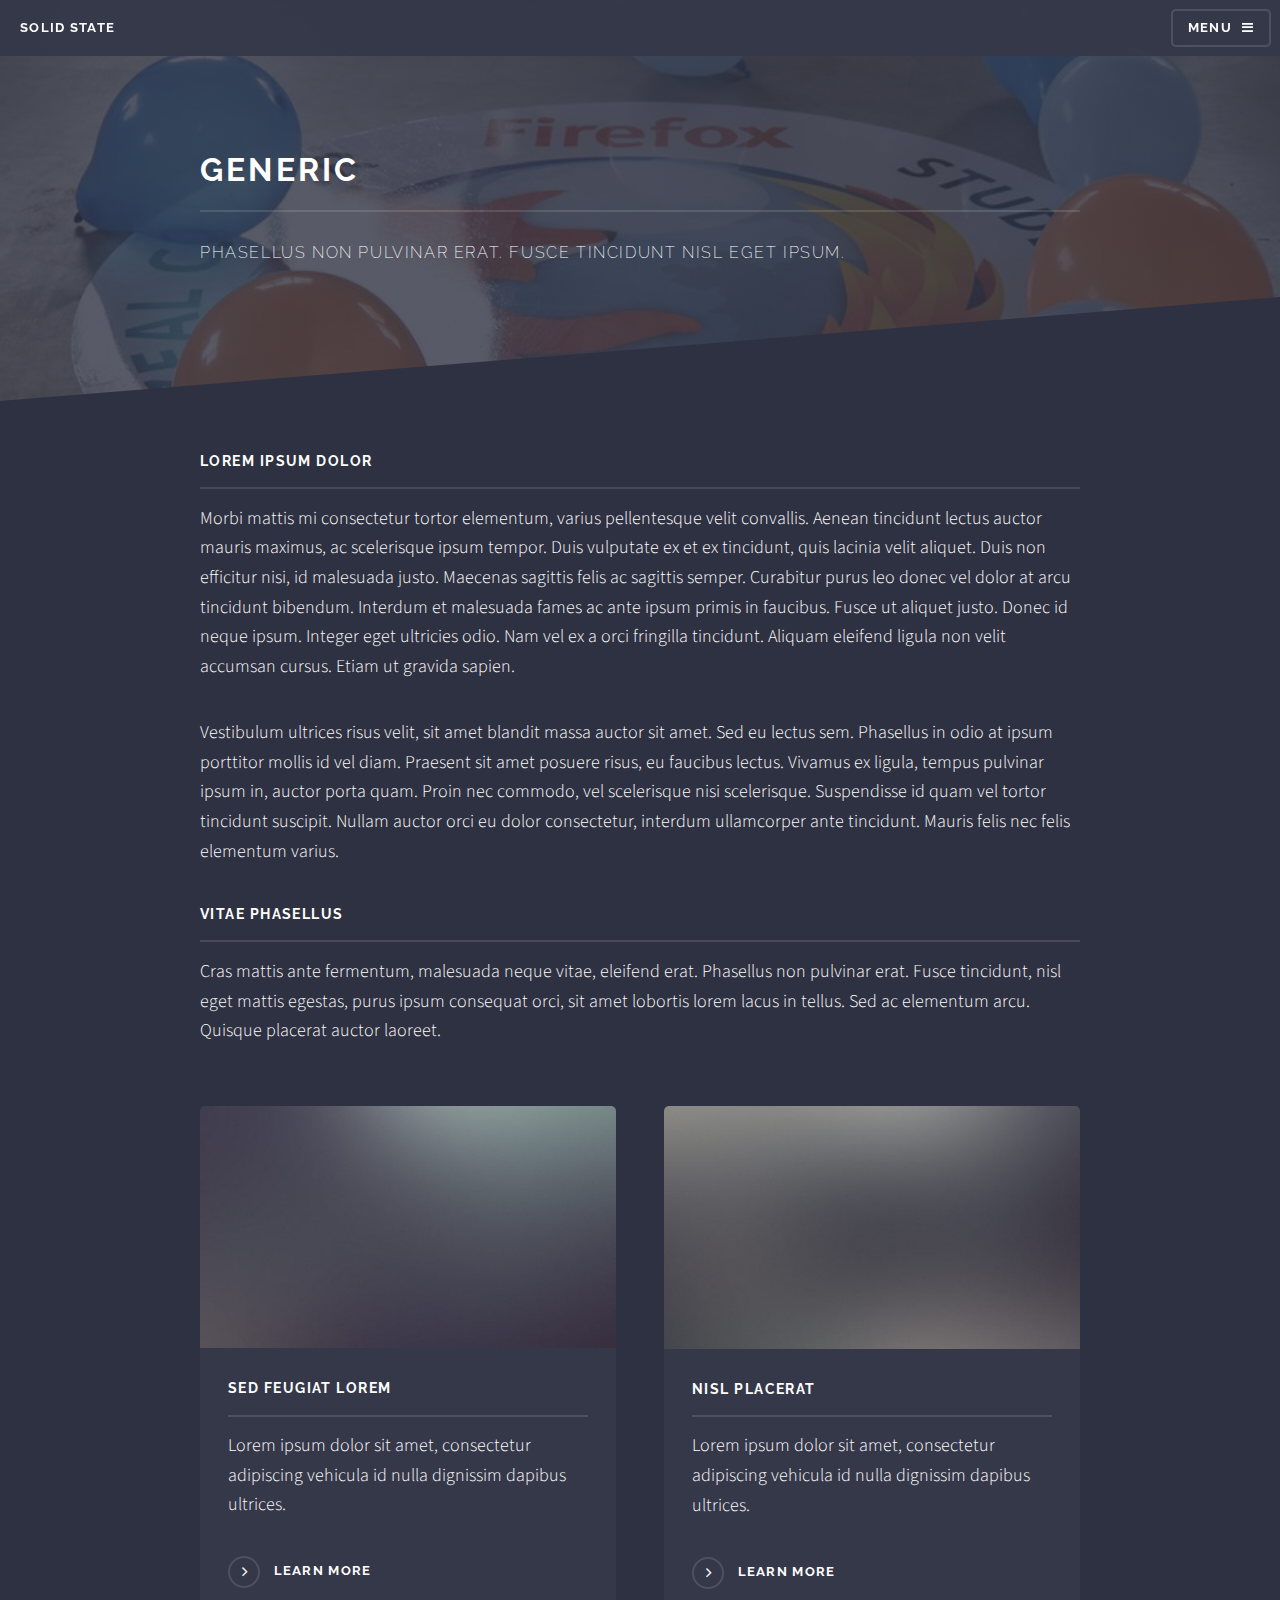
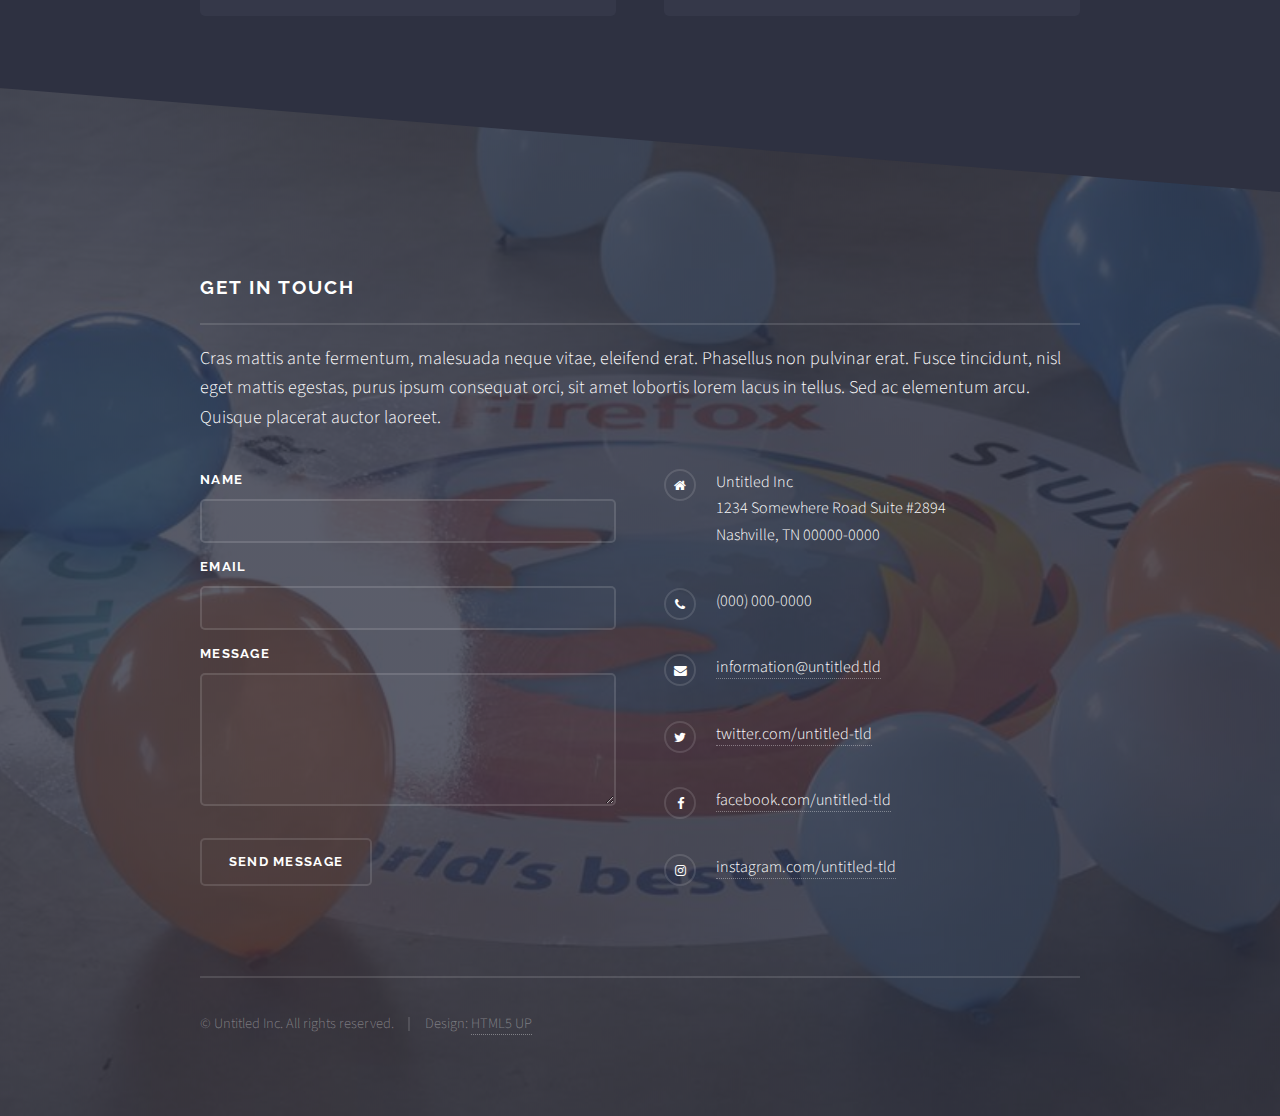
<file: generic.html>
<!DOCTYPE HTML>
<!--
	Solid State by HTML5 UP
	html5up.net | @ajlkn
	Free for personal and commercial use under the CCA 3.0 license (html5up.net/license)
-->
<html>
	<head>
		<title>Generic - Solid State by HTML5 UP</title>
		<meta charset="utf-8" />
		<meta name="viewport" content="width=device-width, initial-scale=1" />
		<!--[if lte IE 8]><script src="assets/js/ie/html5shiv.js"></script><![endif]-->
		<link rel="stylesheet" href="assets/css/main.css" />
		<!--[if lte IE 9]><link rel="stylesheet" href="assets/css/ie9.css" /><![endif]-->
		<!--[if lte IE 8]><link rel="stylesheet" href="assets/css/ie8.css" /><![endif]-->
	</head>
	<body>

		<!-- Page Wrapper -->
			<div id="page-wrapper">

				<!-- Header -->
					<header id="header">
						<h1><a href="index.html">Solid State</a></h1>
						<nav>
							<a href="#menu">Menu</a>
						</nav>
					</header>

				<!-- Menu -->
					<nav id="menu">
						<div class="inner">
							<h2>Menu</h2>
							<ul class="links">
								<li><a href="index.html">Home</a></li>
								<li><a href="generic.html">Generic</a></li>
								<li><a href="elements.html">Elements</a></li>
								<li><a href="#">Log In</a></li>
								<li><a href="#">Sign Up</a></li>
							</ul>
							<a href="#" class="close">Close</a>
						</div>
					</nav>

				<!-- Wrapper -->
					<section id="wrapper">
						<header>
							<div class="inner">
								<h2>Generic</h2>
								<p>Phasellus non pulvinar erat. Fusce tincidunt nisl eget ipsum.</p>
							</div>
						</header>

						<!-- Content -->
							<div class="wrapper">
								<div class="inner">

									<h3 class="major">Lorem ipsum dolor</h3>
									<p>Morbi mattis mi consectetur tortor elementum, varius pellentesque velit convallis. Aenean tincidunt lectus auctor mauris maximus, ac scelerisque ipsum tempor. Duis vulputate ex et ex tincidunt, quis lacinia velit aliquet. Duis non efficitur nisi, id malesuada justo. Maecenas sagittis felis ac sagittis semper. Curabitur purus leo donec vel dolor at arcu tincidunt bibendum. Interdum et malesuada fames ac ante ipsum primis in faucibus. Fusce ut aliquet justo. Donec id neque ipsum. Integer eget ultricies odio. Nam vel ex a orci fringilla tincidunt. Aliquam eleifend ligula non velit accumsan cursus. Etiam ut gravida sapien.</p>

									<p>Vestibulum ultrices risus velit, sit amet blandit massa auctor sit amet. Sed eu lectus sem. Phasellus in odio at ipsum porttitor mollis id vel diam. Praesent sit amet posuere risus, eu faucibus lectus. Vivamus ex ligula, tempus pulvinar ipsum in, auctor porta quam. Proin nec commodo, vel scelerisque nisi scelerisque. Suspendisse id quam vel tortor tincidunt suscipit. Nullam auctor orci eu dolor consectetur, interdum ullamcorper ante tincidunt. Mauris felis nec felis elementum varius.</p>

									<h3 class="major">Vitae phasellus</h3>
									<p>Cras mattis ante fermentum, malesuada neque vitae, eleifend erat. Phasellus non pulvinar erat. Fusce tincidunt, nisl eget mattis egestas, purus ipsum consequat orci, sit amet lobortis lorem lacus in tellus. Sed ac elementum arcu. Quisque placerat auctor laoreet.</p>

									<section class="features">
										<article>
											<a href="#" class="image"><img src="images/pic04.jpg" alt="" /></a>
											<h3 class="major">Sed feugiat lorem</h3>
											<p>Lorem ipsum dolor sit amet, consectetur adipiscing vehicula id nulla dignissim dapibus ultrices.</p>
											<a href="#" class="special">Learn more</a>
										</article>
										<article>
											<a href="#" class="image"><img src="images/pic05.jpg" alt="" /></a>
											<h3 class="major">Nisl placerat</h3>
											<p>Lorem ipsum dolor sit amet, consectetur adipiscing vehicula id nulla dignissim dapibus ultrices.</p>
											<a href="#" class="special">Learn more</a>
										</article>
									</section>

								</div>
							</div>

					</section>

				<!-- Footer -->
					<section id="footer">
						<div class="inner">
							<h2 class="major">Get in touch</h2>
							<p>Cras mattis ante fermentum, malesuada neque vitae, eleifend erat. Phasellus non pulvinar erat. Fusce tincidunt, nisl eget mattis egestas, purus ipsum consequat orci, sit amet lobortis lorem lacus in tellus. Sed ac elementum arcu. Quisque placerat auctor laoreet.</p>
							<form method="post" action="#">
								<div class="field">
									<label for="name">Name</label>
									<input type="text" name="name" id="name" />
								</div>
								<div class="field">
									<label for="email">Email</label>
									<input type="email" name="email" id="email" />
								</div>
								<div class="field">
									<label for="message">Message</label>
									<textarea name="message" id="message" rows="4"></textarea>
								</div>
								<ul class="actions">
									<li><input type="submit" value="Send Message" /></li>
								</ul>
							</form>
							<ul class="contact">
								<li class="fa-home">
									Untitled Inc<br />
									1234 Somewhere Road Suite #2894<br />
									Nashville, TN 00000-0000
								</li>
								<li class="fa-phone">(000) 000-0000</li>
								<li class="fa-envelope"><a href="#">information@untitled.tld</a></li>
								<li class="fa-twitter"><a href="#">twitter.com/untitled-tld</a></li>
								<li class="fa-facebook"><a href="#">facebook.com/untitled-tld</a></li>
								<li class="fa-instagram"><a href="#">instagram.com/untitled-tld</a></li>
							</ul>
							<ul class="copyright">
								<li>&copy; Untitled Inc. All rights reserved.</li><li>Design: <a href="http://html5up.net">HTML5 UP</a></li>
							</ul>
						</div>
					</section>

			</div>

		<!-- Scripts -->
			<script src="assets/js/skel.min.js"></script>
			<script src="assets/js/jquery.min.js"></script>
			<script src="assets/js/jquery.scrollex.min.js"></script>
			<script src="assets/js/util.js"></script>
			<!--[if lte IE 8]><script src="assets/js/ie/respond.min.js"></script><![endif]-->
			<script src="assets/js/main.js"></script>

	</body>
</html>
</file>
<file: assets/css/ie9.css>
/*
	Solid State by HTML5 UP
	html5up.net | @ajlkn
	Free for personal and commercial use under the CCA 3.0 license (html5up.net/license)
*/

/* Basic */

	body {
		background-color: #2e3141;
		background-image: url("../../images/bg.jpg");
		background-size: cover;
		background-attachment: fixed;
		background-position: center;
	}

		body:before {
			background: rgba(46, 49, 65, 0.8);
			content: '';
			display: block;
			height: 100%;
			left: 0;
			position: fixed;
			top: 0;
			width: 100%;
		}

		body > * {
			position: relative;
			z-index: 1;
		}

/* Features */

	.features article {
		display: inline-block;
		width: 45%;
	}

/* Menu */

	#menu .inner {
		margin: 4em auto;
	}

/* Wrapper */

	#wrapper > header {
		background: none !important;
	}

	.wrapper.spotlight .inner {
		text-align: left !important;
	}

	.wrapper.spotlight .image {
		display: inline-block;
		margin: 0 3em 2em 0 !important;
		vertical-align: middle;
		width: 24%;
	}

	.wrapper.spotlight .content {
		display: inline-block;
		vertical-align: middle;
		width: 70%;
	}

/* Banner */

	#banner {
		background: none !important;
	}

/* Footer */

	#footer {
		background: none !important;
	}

		#footer .inner form {
			display: inline-block;
			width: 45%;
		}

		#footer .inner .contact {
			display: inline-block;
			width: 45%;
		}
</file>
<file: assets/css/ie8.css>
/*
	Solid State by HTML5 UP
	html5up.net | @ajlkn
	Free for personal and commercial use under the CCA 3.0 license (html5up.net/license)
*/

/* Basic */

	body {
		-ms-behavior: url("assets/js/backgroundsize.min.htc");
	}

/* Type */

	h1.major, h2.major, h3.major, h4.major, h5.major, h6.major {
		border-bottom: solid 2px #ffffff;
	}

	blockquote {
		border-left: solid 4px #ffffff;
	}

	code {
		border: solid 2px #ffffff;
	}

	hr {
		border-bottom: solid 2px #ffffff;
	}

/* Button */

	input[type="submit"],
	input[type="reset"],
	input[type="button"],
	button,
	.button {
		position: relative;
		-ms-behavior: url("assets/js/ie/PIE.htc");
		border: solid 2px #ffffff;
	}

		input[type="submit"].special,
		input[type="reset"].special,
		input[type="button"].special,
		button.special,
		.button.special {
			border: 0;
		}

/* Form */

	input[type="text"],
	input[type="password"],
	input[type="email"],
	input[type="tel"],
	select,
	textarea {
		position: relative;
		-ms-behavior: url("assets/js/ie/PIE.htc");
		background: transparent;
		border: solid 2px #ffffff;
	}

/* Table */

	table tbody tr {
		border: solid 1px #ffffff;
		border-left: 0;
		border-right: 0;
	}

	table.alt tbody tr td {
		border: solid 1px #ffffff;
		border-left-width: 0;
		border-top-width: 0;
	}

		table.alt tbody tr td:first-child {
			border-left-width: 1px;
		}

	table.alt tbody tr:first-child td {
		border-top-width: 1px;
	}

	table.alt thead {
		border-bottom: 0;
	}

	table.alt tfoot {
		border-top: 0;
	}

/* Features */

	.features article {
		-ms-behavior: url("assets/js/ie/PIE.htc");
		position: relative;
		width: 44%;
	}

		.features article .image {
			margin-top: 0;
			margin-left: 0;
			width: 100%;
		}

/* Menu */

	#menu {
		background: #2e3141;
	}

		#menu h2 {
			border-bottom: solid 2px #ffffff;
		}

/* Header */

	#header {
		background-color: #353849;
	}

/* Wrapper */

	.wrapper {
		margin: 0;
	}

		.wrapper:before, .wrapper:after {
			display: none;
		}

		.wrapper.spotlight .image {
			-ms-behavior: url("assets/js/ie/PIE.htc");
		}

			.wrapper.spotlight .image img {
				position: relative;
				-ms-behavior: url("assets/js/ie/PIE.htc");
			}

/* Banner */

	#banner .logo .icon {
		border: solid 2px #ffffff;
		-ms-behavior: url("assets/js/ie/PIE.htc");
	}

	#banner h2 {
		border-bottom: solid 2px #ffffff;
	}

/* Footer */

	#footer .inner .copyright {
		border-top: solid 2px #ffffff;
	}

		#footer .inner .copyright li {
			border-left: solid 2px #ffffff;
		}
</file>
<file: assets/css/main.css>
@import url(font-awesome.min.css);
@import url("https://fonts.googleapis.com/css?family=Raleway:200,700|Source+Sans+Pro:300,600,300italic,600italic");

/*
	Solid State by HTML5 UP
	html5up.net | @ajlkn
	Free for personal and commercial use under the CCA 3.0 license (html5up.net/license)
*/

/* Reset */

	html, body, div, span, applet, object, iframe, h1, h2, h3, h4, h5, h6, p, blockquote, pre, a, abbr, acronym, address, big, cite, code, del, dfn, em, img, ins, kbd, q, s, samp, small, strike, strong, sub, sup, tt, var, b, u, i, center, dl, dt, dd, ol, ul, li, fieldset, form, label, legend, table, caption, tbody, tfoot, thead, tr, th, td, article, aside, canvas, details, embed, figure, figcaption, footer, header, hgroup, menu, nav, output, ruby, section, summary, time, mark, audio, video {
		margin: 0;
		padding: 0;
		border: 0;
		font-size: 100%;
		font: inherit;
		vertical-align: baseline;
	}

	article, aside, details, figcaption, figure, footer, header, hgroup, menu, nav, section {
		display: block;
	}

	body {
		line-height: 1;
	}

	ol, ul {
		list-style: none;
	}

	blockquote, q {
		quotes: none;
	}

	blockquote:before, blockquote:after, q:before, q:after {
		content: '';
		content: none;
	}

	table {
		border-collapse: collapse;
		border-spacing: 0;
	}

	body {
		-webkit-text-size-adjust: none;
	}

/* Box Model */

	*, *:before, *:after {
		-moz-box-sizing: border-box;
		-webkit-box-sizing: border-box;
		box-sizing: border-box;
	}

/* Grid */

	.row {
		border-bottom: solid 1px transparent;
		-moz-box-sizing: border-box;
		-webkit-box-sizing: border-box;
		box-sizing: border-box;
	}

	.row > * {
		float: left;
		-moz-box-sizing: border-box;
		-webkit-box-sizing: border-box;
		box-sizing: border-box;
	}

	.row:after, .row:before {
		content: '';
		display: block;
		clear: both;
		height: 0;
	}

	.row.uniform > * > :first-child {
		margin-top: 0;
	}

	.row.uniform > * > :last-child {
		margin-bottom: 0;
	}

	.row.\30 \25 > * {
		padding: 0 0 0 0em;
	}

	.row.\30 \25 {
		margin: 0 0 -1px 0em;
	}

	.row.uniform.\30 \25 > * {
		padding: 0em 0 0 0em;
	}

	.row.uniform.\30 \25 {
		margin: 0em 0 -1px 0em;
	}

	.row > * {
		padding: 0 0 0 1.75em;
	}

	.row {
		margin: 0 0 -1px -1.75em;
	}

	.row.uniform > * {
		padding: 1.75em 0 0 1.75em;
	}

	.row.uniform {
		margin: -1.75em 0 -1px -1.75em;
	}

	.row.\32 00\25 > * {
		padding: 0 0 0 3.5em;
	}

	.row.\32 00\25 {
		margin: 0 0 -1px -3.5em;
	}

	.row.uniform.\32 00\25 > * {
		padding: 3.5em 0 0 3.5em;
	}

	.row.uniform.\32 00\25 {
		margin: -3.5em 0 -1px -3.5em;
	}

	.row.\31 50\25 > * {
		padding: 0 0 0 2.625em;
	}

	.row.\31 50\25 {
		margin: 0 0 -1px -2.625em;
	}

	.row.uniform.\31 50\25 > * {
		padding: 2.625em 0 0 2.625em;
	}

	.row.uniform.\31 50\25 {
		margin: -2.625em 0 -1px -2.625em;
	}

	.row.\35 0\25 > * {
		padding: 0 0 0 0.875em;
	}

	.row.\35 0\25 {
		margin: 0 0 -1px -0.875em;
	}

	.row.uniform.\35 0\25 > * {
		padding: 0.875em 0 0 0.875em;
	}

	.row.uniform.\35 0\25 {
		margin: -0.875em 0 -1px -0.875em;
	}

	.row.\32 5\25 > * {
		padding: 0 0 0 0.4375em;
	}

	.row.\32 5\25 {
		margin: 0 0 -1px -0.4375em;
	}

	.row.uniform.\32 5\25 > * {
		padding: 0.4375em 0 0 0.4375em;
	}

	.row.uniform.\32 5\25 {
		margin: -0.4375em 0 -1px -0.4375em;
	}

	.\31 2u, .\31 2u\24 {
		width: 100%;
		clear: none;
		margin-left: 0;
	}

	.\31 1u, .\31 1u\24 {
		width: 91.6666666667%;
		clear: none;
		margin-left: 0;
	}

	.\31 0u, .\31 0u\24 {
		width: 83.3333333333%;
		clear: none;
		margin-left: 0;
	}

	.\39 u, .\39 u\24 {
		width: 75%;
		clear: none;
		margin-left: 0;
	}

	.\38 u, .\38 u\24 {
		width: 66.6666666667%;
		clear: none;
		margin-left: 0;
	}

	.\37 u, .\37 u\24 {
		width: 58.3333333333%;
		clear: none;
		margin-left: 0;
	}

	.\36 u, .\36 u\24 {
		width: 50%;
		clear: none;
		margin-left: 0;
	}

	.\35 u, .\35 u\24 {
		width: 41.6666666667%;
		clear: none;
		margin-left: 0;
	}

	.\34 u, .\34 u\24 {
		width: 33.3333333333%;
		clear: none;
		margin-left: 0;
	}

	.\33 u, .\33 u\24 {
		width: 25%;
		clear: none;
		margin-left: 0;
	}

	.\32 u, .\32 u\24 {
		width: 16.6666666667%;
		clear: none;
		margin-left: 0;
	}

	.\31 u, .\31 u\24 {
		width: 8.3333333333%;
		clear: none;
		margin-left: 0;
	}

	.\31 2u\24 + *,
	.\31 1u\24 + *,
	.\31 0u\24 + *,
	.\39 u\24 + *,
	.\38 u\24 + *,
	.\37 u\24 + *,
	.\36 u\24 + *,
	.\35 u\24 + *,
	.\34 u\24 + *,
	.\33 u\24 + *,
	.\32 u\24 + *,
	.\31 u\24 + * {
		clear: left;
	}

	.\-11u {
		margin-left: 91.66667%;
	}

	.\-10u {
		margin-left: 83.33333%;
	}

	.\-9u {
		margin-left: 75%;
	}

	.\-8u {
		margin-left: 66.66667%;
	}

	.\-7u {
		margin-left: 58.33333%;
	}

	.\-6u {
		margin-left: 50%;
	}

	.\-5u {
		margin-left: 41.66667%;
	}

	.\-4u {
		margin-left: 33.33333%;
	}

	.\-3u {
		margin-left: 25%;
	}

	.\-2u {
		margin-left: 16.66667%;
	}

	.\-1u {
		margin-left: 8.33333%;
	}

	@media screen and (max-width: 1680px) {

		.row > * {
			padding: 0 0 0 1.75em;
		}

		.row {
			margin: 0 0 -1px -1.75em;
		}

		.row.uniform > * {
			padding: 1.75em 0 0 1.75em;
		}

		.row.uniform {
			margin: -1.75em 0 -1px -1.75em;
		}

		.row.\32 00\25 > * {
			padding: 0 0 0 3.5em;
		}

		.row.\32 00\25 {
			margin: 0 0 -1px -3.5em;
		}

		.row.uniform.\32 00\25 > * {
			padding: 3.5em 0 0 3.5em;
		}

		.row.uniform.\32 00\25 {
			margin: -3.5em 0 -1px -3.5em;
		}

		.row.\31 50\25 > * {
			padding: 0 0 0 2.625em;
		}

		.row.\31 50\25 {
			margin: 0 0 -1px -2.625em;
		}

		.row.uniform.\31 50\25 > * {
			padding: 2.625em 0 0 2.625em;
		}

		.row.uniform.\31 50\25 {
			margin: -2.625em 0 -1px -2.625em;
		}

		.row.\35 0\25 > * {
			padding: 0 0 0 0.875em;
		}

		.row.\35 0\25 {
			margin: 0 0 -1px -0.875em;
		}

		.row.uniform.\35 0\25 > * {
			padding: 0.875em 0 0 0.875em;
		}

		.row.uniform.\35 0\25 {
			margin: -0.875em 0 -1px -0.875em;
		}

		.row.\32 5\25 > * {
			padding: 0 0 0 0.4375em;
		}

		.row.\32 5\25 {
			margin: 0 0 -1px -0.4375em;
		}

		.row.uniform.\32 5\25 > * {
			padding: 0.4375em 0 0 0.4375em;
		}

		.row.uniform.\32 5\25 {
			margin: -0.4375em 0 -1px -0.4375em;
		}

		.\31 2u\28xlarge\29, .\31 2u\24\28xlarge\29 {
			width: 100%;
			clear: none;
			margin-left: 0;
		}

		.\31 1u\28xlarge\29, .\31 1u\24\28xlarge\29 {
			width: 91.6666666667%;
			clear: none;
			margin-left: 0;
		}

		.\31 0u\28xlarge\29, .\31 0u\24\28xlarge\29 {
			width: 83.3333333333%;
			clear: none;
			margin-left: 0;
		}

		.\39 u\28xlarge\29, .\39 u\24\28xlarge\29 {
			width: 75%;
			clear: none;
			margin-left: 0;
		}

		.\38 u\28xlarge\29, .\38 u\24\28xlarge\29 {
			width: 66.6666666667%;
			clear: none;
			margin-left: 0;
		}

		.\37 u\28xlarge\29, .\37 u\24\28xlarge\29 {
			width: 58.3333333333%;
			clear: none;
			margin-left: 0;
		}

		.\36 u\28xlarge\29, .\36 u\24\28xlarge\29 {
			width: 50%;
			clear: none;
			margin-left: 0;
		}

		.\35 u\28xlarge\29, .\35 u\24\28xlarge\29 {
			width: 41.6666666667%;
			clear: none;
			margin-left: 0;
		}

		.\34 u\28xlarge\29, .\34 u\24\28xlarge\29 {
			width: 33.3333333333%;
			clear: none;
			margin-left: 0;
		}

		.\33 u\28xlarge\29, .\33 u\24\28xlarge\29 {
			width: 25%;
			clear: none;
			margin-left: 0;
		}

		.\32 u\28xlarge\29, .\32 u\24\28xlarge\29 {
			width: 16.6666666667%;
			clear: none;
			margin-left: 0;
		}

		.\31 u\28xlarge\29, .\31 u\24\28xlarge\29 {
			width: 8.3333333333%;
			clear: none;
			margin-left: 0;
		}

		.\31 2u\24\28xlarge\29 + *,
		.\31 1u\24\28xlarge\29 + *,
		.\31 0u\24\28xlarge\29 + *,
		.\39 u\24\28xlarge\29 + *,
		.\38 u\24\28xlarge\29 + *,
		.\37 u\24\28xlarge\29 + *,
		.\36 u\24\28xlarge\29 + *,
		.\35 u\24\28xlarge\29 + *,
		.\34 u\24\28xlarge\29 + *,
		.\33 u\24\28xlarge\29 + *,
		.\32 u\24\28xlarge\29 + *,
		.\31 u\24\28xlarge\29 + * {
			clear: left;
		}

		.\-11u\28xlarge\29 {
			margin-left: 91.66667%;
		}

		.\-10u\28xlarge\29 {
			margin-left: 83.33333%;
		}

		.\-9u\28xlarge\29 {
			margin-left: 75%;
		}

		.\-8u\28xlarge\29 {
			margin-left: 66.66667%;
		}

		.\-7u\28xlarge\29 {
			margin-left: 58.33333%;
		}

		.\-6u\28xlarge\29 {
			margin-left: 50%;
		}

		.\-5u\28xlarge\29 {
			margin-left: 41.66667%;
		}

		.\-4u\28xlarge\29 {
			margin-left: 33.33333%;
		}

		.\-3u\28xlarge\29 {
			margin-left: 25%;
		}

		.\-2u\28xlarge\29 {
			margin-left: 16.66667%;
		}

		.\-1u\28xlarge\29 {
			margin-left: 8.33333%;
		}

	}

	@media screen and (max-width: 1280px) {

		.row > * {
			padding: 0 0 0 1.75em;
		}

		.row {
			margin: 0 0 -1px -1.75em;
		}

		.row.uniform > * {
			padding: 1.75em 0 0 1.75em;
		}

		.row.uniform {
			margin: -1.75em 0 -1px -1.75em;
		}

		.row.\32 00\25 > * {
			padding: 0 0 0 3.5em;
		}

		.row.\32 00\25 {
			margin: 0 0 -1px -3.5em;
		}

		.row.uniform.\32 00\25 > * {
			padding: 3.5em 0 0 3.5em;
		}

		.row.uniform.\32 00\25 {
			margin: -3.5em 0 -1px -3.5em;
		}

		.row.\31 50\25 > * {
			padding: 0 0 0 2.625em;
		}

		.row.\31 50\25 {
			margin: 0 0 -1px -2.625em;
		}

		.row.uniform.\31 50\25 > * {
			padding: 2.625em 0 0 2.625em;
		}

		.row.uniform.\31 50\25 {
			margin: -2.625em 0 -1px -2.625em;
		}

		.row.\35 0\25 > * {
			padding: 0 0 0 0.875em;
		}

		.row.\35 0\25 {
			margin: 0 0 -1px -0.875em;
		}

		.row.uniform.\35 0\25 > * {
			padding: 0.875em 0 0 0.875em;
		}

		.row.uniform.\35 0\25 {
			margin: -0.875em 0 -1px -0.875em;
		}

		.row.\32 5\25 > * {
			padding: 0 0 0 0.4375em;
		}

		.row.\32 5\25 {
			margin: 0 0 -1px -0.4375em;
		}

		.row.uniform.\32 5\25 > * {
			padding: 0.4375em 0 0 0.4375em;
		}

		.row.uniform.\32 5\25 {
			margin: -0.4375em 0 -1px -0.4375em;
		}

		.\31 2u\28large\29, .\31 2u\24\28large\29 {
			width: 100%;
			clear: none;
			margin-left: 0;
		}

		.\31 1u\28large\29, .\31 1u\24\28large\29 {
			width: 91.6666666667%;
			clear: none;
			margin-left: 0;
		}

		.\31 0u\28large\29, .\31 0u\24\28large\29 {
			width: 83.3333333333%;
			clear: none;
			margin-left: 0;
		}

		.\39 u\28large\29, .\39 u\24\28large\29 {
			width: 75%;
			clear: none;
			margin-left: 0;
		}

		.\38 u\28large\29, .\38 u\24\28large\29 {
			width: 66.6666666667%;
			clear: none;
			margin-left: 0;
		}

		.\37 u\28large\29, .\37 u\24\28large\29 {
			width: 58.3333333333%;
			clear: none;
			margin-left: 0;
		}

		.\36 u\28large\29, .\36 u\24\28large\29 {
			width: 50%;
			clear: none;
			margin-left: 0;
		}

		.\35 u\28large\29, .\35 u\24\28large\29 {
			width: 41.6666666667%;
			clear: none;
			margin-left: 0;
		}

		.\34 u\28large\29, .\34 u\24\28large\29 {
			width: 33.3333333333%;
			clear: none;
			margin-left: 0;
		}

		.\33 u\28large\29, .\33 u\24\28large\29 {
			width: 25%;
			clear: none;
			margin-left: 0;
		}

		.\32 u\28large\29, .\32 u\24\28large\29 {
			width: 16.6666666667%;
			clear: none;
			margin-left: 0;
		}

		.\31 u\28large\29, .\31 u\24\28large\29 {
			width: 8.3333333333%;
			clear: none;
			margin-left: 0;
		}

		.\31 2u\24\28large\29 + *,
		.\31 1u\24\28large\29 + *,
		.\31 0u\24\28large\29 + *,
		.\39 u\24\28large\29 + *,
		.\38 u\24\28large\29 + *,
		.\37 u\24\28large\29 + *,
		.\36 u\24\28large\29 + *,
		.\35 u\24\28large\29 + *,
		.\34 u\24\28large\29 + *,
		.\33 u\24\28large\29 + *,
		.\32 u\24\28large\29 + *,
		.\31 u\24\28large\29 + * {
			clear: left;
		}

		.\-11u\28large\29 {
			margin-left: 91.66667%;
		}

		.\-10u\28large\29 {
			margin-left: 83.33333%;
		}

		.\-9u\28large\29 {
			margin-left: 75%;
		}

		.\-8u\28large\29 {
			margin-left: 66.66667%;
		}

		.\-7u\28large\29 {
			margin-left: 58.33333%;
		}

		.\-6u\28large\29 {
			margin-left: 50%;
		}

		.\-5u\28large\29 {
			margin-left: 41.66667%;
		}

		.\-4u\28large\29 {
			margin-left: 33.33333%;
		}

		.\-3u\28large\29 {
			margin-left: 25%;
		}

		.\-2u\28large\29 {
			margin-left: 16.66667%;
		}

		.\-1u\28large\29 {
			margin-left: 8.33333%;
		}

	}

	@media screen and (max-width: 980px) {

		.row > * {
			padding: 0 0 0 1.75em;
		}

		.row {
			margin: 0 0 -1px -1.75em;
		}

		.row.uniform > * {
			padding: 1.75em 0 0 1.75em;
		}

		.row.uniform {
			margin: -1.75em 0 -1px -1.75em;
		}

		.row.\32 00\25 > * {
			padding: 0 0 0 3.5em;
		}

		.row.\32 00\25 {
			margin: 0 0 -1px -3.5em;
		}

		.row.uniform.\32 00\25 > * {
			padding: 3.5em 0 0 3.5em;
		}

		.row.uniform.\32 00\25 {
			margin: -3.5em 0 -1px -3.5em;
		}

		.row.\31 50\25 > * {
			padding: 0 0 0 2.625em;
		}

		.row.\31 50\25 {
			margin: 0 0 -1px -2.625em;
		}

		.row.uniform.\31 50\25 > * {
			padding: 2.625em 0 0 2.625em;
		}

		.row.uniform.\31 50\25 {
			margin: -2.625em 0 -1px -2.625em;
		}

		.row.\35 0\25 > * {
			padding: 0 0 0 0.875em;
		}

		.row.\35 0\25 {
			margin: 0 0 -1px -0.875em;
		}

		.row.uniform.\35 0\25 > * {
			padding: 0.875em 0 0 0.875em;
		}

		.row.uniform.\35 0\25 {
			margin: -0.875em 0 -1px -0.875em;
		}

		.row.\32 5\25 > * {
			padding: 0 0 0 0.4375em;
		}

		.row.\32 5\25 {
			margin: 0 0 -1px -0.4375em;
		}

		.row.uniform.\32 5\25 > * {
			padding: 0.4375em 0 0 0.4375em;
		}

		.row.uniform.\32 5\25 {
			margin: -0.4375em 0 -1px -0.4375em;
		}

		.\31 2u\28medium\29, .\31 2u\24\28medium\29 {
			width: 100%;
			clear: none;
			margin-left: 0;
		}

		.\31 1u\28medium\29, .\31 1u\24\28medium\29 {
			width: 91.6666666667%;
			clear: none;
			margin-left: 0;
		}

		.\31 0u\28medium\29, .\31 0u\24\28medium\29 {
			width: 83.3333333333%;
			clear: none;
			margin-left: 0;
		}

		.\39 u\28medium\29, .\39 u\24\28medium\29 {
			width: 75%;
			clear: none;
			margin-left: 0;
		}

		.\38 u\28medium\29, .\38 u\24\28medium\29 {
			width: 66.6666666667%;
			clear: none;
			margin-left: 0;
		}

		.\37 u\28medium\29, .\37 u\24\28medium\29 {
			width: 58.3333333333%;
			clear: none;
			margin-left: 0;
		}

		.\36 u\28medium\29, .\36 u\24\28medium\29 {
			width: 50%;
			clear: none;
			margin-left: 0;
		}

		.\35 u\28medium\29, .\35 u\24\28medium\29 {
			width: 41.6666666667%;
			clear: none;
			margin-left: 0;
		}

		.\34 u\28medium\29, .\34 u\24\28medium\29 {
			width: 33.3333333333%;
			clear: none;
			margin-left: 0;
		}

		.\33 u\28medium\29, .\33 u\24\28medium\29 {
			width: 25%;
			clear: none;
			margin-left: 0;
		}

		.\32 u\28medium\29, .\32 u\24\28medium\29 {
			width: 16.6666666667%;
			clear: none;
			margin-left: 0;
		}

		.\31 u\28medium\29, .\31 u\24\28medium\29 {
			width: 8.3333333333%;
			clear: none;
			margin-left: 0;
		}

		.\31 2u\24\28medium\29 + *,
		.\31 1u\24\28medium\29 + *,
		.\31 0u\24\28medium\29 + *,
		.\39 u\24\28medium\29 + *,
		.\38 u\24\28medium\29 + *,
		.\37 u\24\28medium\29 + *,
		.\36 u\24\28medium\29 + *,
		.\35 u\24\28medium\29 + *,
		.\34 u\24\28medium\29 + *,
		.\33 u\24\28medium\29 + *,
		.\32 u\24\28medium\29 + *,
		.\31 u\24\28medium\29 + * {
			clear: left;
		}

		.\-11u\28medium\29 {
			margin-left: 91.66667%;
		}

		.\-10u\28medium\29 {
			margin-left: 83.33333%;
		}

		.\-9u\28medium\29 {
			margin-left: 75%;
		}

		.\-8u\28medium\29 {
			margin-left: 66.66667%;
		}

		.\-7u\28medium\29 {
			margin-left: 58.33333%;
		}

		.\-6u\28medium\29 {
			margin-left: 50%;
		}

		.\-5u\28medium\29 {
			margin-left: 41.66667%;
		}

		.\-4u\28medium\29 {
			margin-left: 33.33333%;
		}

		.\-3u\28medium\29 {
			margin-left: 25%;
		}

		.\-2u\28medium\29 {
			margin-left: 16.66667%;
		}

		.\-1u\28medium\29 {
			margin-left: 8.33333%;
		}

	}

	@media screen and (max-width: 736px) {

		.row > * {
			padding: 0 0 0 1.25em;
		}

		.row {
			margin: 0 0 -1px -1.25em;
		}

		.row.uniform > * {
			padding: 1.25em 0 0 1.25em;
		}

		.row.uniform {
			margin: -1.25em 0 -1px -1.25em;
		}

		.row.\32 00\25 > * {
			padding: 0 0 0 2.5em;
		}

		.row.\32 00\25 {
			margin: 0 0 -1px -2.5em;
		}

		.row.uniform.\32 00\25 > * {
			padding: 2.5em 0 0 2.5em;
		}

		.row.uniform.\32 00\25 {
			margin: -2.5em 0 -1px -2.5em;
		}

		.row.\31 50\25 > * {
			padding: 0 0 0 1.875em;
		}

		.row.\31 50\25 {
			margin: 0 0 -1px -1.875em;
		}

		.row.uniform.\31 50\25 > * {
			padding: 1.875em 0 0 1.875em;
		}

		.row.uniform.\31 50\25 {
			margin: -1.875em 0 -1px -1.875em;
		}

		.row.\35 0\25 > * {
			padding: 0 0 0 0.625em;
		}

		.row.\35 0\25 {
			margin: 0 0 -1px -0.625em;
		}

		.row.uniform.\35 0\25 > * {
			padding: 0.625em 0 0 0.625em;
		}

		.row.uniform.\35 0\25 {
			margin: -0.625em 0 -1px -0.625em;
		}

		.row.\32 5\25 > * {
			padding: 0 0 0 0.3125em;
		}

		.row.\32 5\25 {
			margin: 0 0 -1px -0.3125em;
		}

		.row.uniform.\32 5\25 > * {
			padding: 0.3125em 0 0 0.3125em;
		}

		.row.uniform.\32 5\25 {
			margin: -0.3125em 0 -1px -0.3125em;
		}

		.\31 2u\28small\29, .\31 2u\24\28small\29 {
			width: 100%;
			clear: none;
			margin-left: 0;
		}

		.\31 1u\28small\29, .\31 1u\24\28small\29 {
			width: 91.6666666667%;
			clear: none;
			margin-left: 0;
		}

		.\31 0u\28small\29, .\31 0u\24\28small\29 {
			width: 83.3333333333%;
			clear: none;
			margin-left: 0;
		}

		.\39 u\28small\29, .\39 u\24\28small\29 {
			width: 75%;
			clear: none;
			margin-left: 0;
		}

		.\38 u\28small\29, .\38 u\24\28small\29 {
			width: 66.6666666667%;
			clear: none;
			margin-left: 0;
		}

		.\37 u\28small\29, .\37 u\24\28small\29 {
			width: 58.3333333333%;
			clear: none;
			margin-left: 0;
		}

		.\36 u\28small\29, .\36 u\24\28small\29 {
			width: 50%;
			clear: none;
			margin-left: 0;
		}

		.\35 u\28small\29, .\35 u\24\28small\29 {
			width: 41.6666666667%;
			clear: none;
			margin-left: 0;
		}

		.\34 u\28small\29, .\34 u\24\28small\29 {
			width: 33.3333333333%;
			clear: none;
			margin-left: 0;
		}

		.\33 u\28small\29, .\33 u\24\28small\29 {
			width: 25%;
			clear: none;
			margin-left: 0;
		}

		.\32 u\28small\29, .\32 u\24\28small\29 {
			width: 16.6666666667%;
			clear: none;
			margin-left: 0;
		}

		.\31 u\28small\29, .\31 u\24\28small\29 {
			width: 8.3333333333%;
			clear: none;
			margin-left: 0;
		}

		.\31 2u\24\28small\29 + *,
		.\31 1u\24\28small\29 + *,
		.\31 0u\24\28small\29 + *,
		.\39 u\24\28small\29 + *,
		.\38 u\24\28small\29 + *,
		.\37 u\24\28small\29 + *,
		.\36 u\24\28small\29 + *,
		.\35 u\24\28small\29 + *,
		.\34 u\24\28small\29 + *,
		.\33 u\24\28small\29 + *,
		.\32 u\24\28small\29 + *,
		.\31 u\24\28small\29 + * {
			clear: left;
		}

		.\-11u\28small\29 {
			margin-left: 91.66667%;
		}

		.\-10u\28small\29 {
			margin-left: 83.33333%;
		}

		.\-9u\28small\29 {
			margin-left: 75%;
		}

		.\-8u\28small\29 {
			margin-left: 66.66667%;
		}

		.\-7u\28small\29 {
			margin-left: 58.33333%;
		}

		.\-6u\28small\29 {
			margin-left: 50%;
		}

		.\-5u\28small\29 {
			margin-left: 41.66667%;
		}

		.\-4u\28small\29 {
			margin-left: 33.33333%;
		}

		.\-3u\28small\29 {
			margin-left: 25%;
		}

		.\-2u\28small\29 {
			margin-left: 16.66667%;
		}

		.\-1u\28small\29 {
			margin-left: 8.33333%;
		}

	}

	@media screen and (max-width: 640px) {

		.row > * {
			padding: 0 0 0 1.25em;
		}

		.row {
			margin: 0 0 -1px -1.25em;
		}

		.row.uniform > * {
			padding: 1.25em 0 0 1.25em;
		}

		.row.uniform {
			margin: -1.25em 0 -1px -1.25em;
		}

		.row.\32 00\25 > * {
			padding: 0 0 0 2.5em;
		}

		.row.\32 00\25 {
			margin: 0 0 -1px -2.5em;
		}

		.row.uniform.\32 00\25 > * {
			padding: 2.5em 0 0 2.5em;
		}

		.row.uniform.\32 00\25 {
			margin: -2.5em 0 -1px -2.5em;
		}

		.row.\31 50\25 > * {
			padding: 0 0 0 1.875em;
		}

		.row.\31 50\25 {
			margin: 0 0 -1px -1.875em;
		}

		.row.uniform.\31 50\25 > * {
			padding: 1.875em 0 0 1.875em;
		}

		.row.uniform.\31 50\25 {
			margin: -1.875em 0 -1px -1.875em;
		}

		.row.\35 0\25 > * {
			padding: 0 0 0 0.625em;
		}

		.row.\35 0\25 {
			margin: 0 0 -1px -0.625em;
		}

		.row.uniform.\35 0\25 > * {
			padding: 0.625em 0 0 0.625em;
		}

		.row.uniform.\35 0\25 {
			margin: -0.625em 0 -1px -0.625em;
		}

		.row.\32 5\25 > * {
			padding: 0 0 0 0.3125em;
		}

		.row.\32 5\25 {
			margin: 0 0 -1px -0.3125em;
		}

		.row.uniform.\32 5\25 > * {
			padding: 0.3125em 0 0 0.3125em;
		}

		.row.uniform.\32 5\25 {
			margin: -0.3125em 0 -1px -0.3125em;
		}

		.\31 2u\28xsmall\29, .\31 2u\24\28xsmall\29 {
			width: 100%;
			clear: none;
			margin-left: 0;
		}

		.\31 1u\28xsmall\29, .\31 1u\24\28xsmall\29 {
			width: 91.6666666667%;
			clear: none;
			margin-left: 0;
		}

		.\31 0u\28xsmall\29, .\31 0u\24\28xsmall\29 {
			width: 83.3333333333%;
			clear: none;
			margin-left: 0;
		}

		.\39 u\28xsmall\29, .\39 u\24\28xsmall\29 {
			width: 75%;
			clear: none;
			margin-left: 0;
		}

		.\38 u\28xsmall\29, .\38 u\24\28xsmall\29 {
			width: 66.6666666667%;
			clear: none;
			margin-left: 0;
		}

		.\37 u\28xsmall\29, .\37 u\24\28xsmall\29 {
			width: 58.3333333333%;
			clear: none;
			margin-left: 0;
		}

		.\36 u\28xsmall\29, .\36 u\24\28xsmall\29 {
			width: 50%;
			clear: none;
			margin-left: 0;
		}

		.\35 u\28xsmall\29, .\35 u\24\28xsmall\29 {
			width: 41.6666666667%;
			clear: none;
			margin-left: 0;
		}

		.\34 u\28xsmall\29, .\34 u\24\28xsmall\29 {
			width: 33.3333333333%;
			clear: none;
			margin-left: 0;
		}

		.\33 u\28xsmall\29, .\33 u\24\28xsmall\29 {
			width: 25%;
			clear: none;
			margin-left: 0;
		}

		.\32 u\28xsmall\29, .\32 u\24\28xsmall\29 {
			width: 16.6666666667%;
			clear: none;
			margin-left: 0;
		}

		.\31 u\28xsmall\29, .\31 u\24\28xsmall\29 {
			width: 8.3333333333%;
			clear: none;
			margin-left: 0;
		}

		.\31 2u\24\28xsmall\29 + *,
		.\31 1u\24\28xsmall\29 + *,
		.\31 0u\24\28xsmall\29 + *,
		.\39 u\24\28xsmall\29 + *,
		.\38 u\24\28xsmall\29 + *,
		.\37 u\24\28xsmall\29 + *,
		.\36 u\24\28xsmall\29 + *,
		.\35 u\24\28xsmall\29 + *,
		.\34 u\24\28xsmall\29 + *,
		.\33 u\24\28xsmall\29 + *,
		.\32 u\24\28xsmall\29 + *,
		.\31 u\24\28xsmall\29 + * {
			clear: left;
		}

		.\-11u\28xsmall\29 {
			margin-left: 91.66667%;
		}

		.\-10u\28xsmall\29 {
			margin-left: 83.33333%;
		}

		.\-9u\28xsmall\29 {
			margin-left: 75%;
		}

		.\-8u\28xsmall\29 {
			margin-left: 66.66667%;
		}

		.\-7u\28xsmall\29 {
			margin-left: 58.33333%;
		}

		.\-6u\28xsmall\29 {
			margin-left: 50%;
		}

		.\-5u\28xsmall\29 {
			margin-left: 41.66667%;
		}

		.\-4u\28xsmall\29 {
			margin-left: 33.33333%;
		}

		.\-3u\28xsmall\29 {
			margin-left: 25%;
		}

		.\-2u\28xsmall\29 {
			margin-left: 16.66667%;
		}

		.\-1u\28xsmall\29 {
			margin-left: 8.33333%;
		}

	}

	@media screen and (max-width: 360px) {

		.row > * {
			padding: 0 0 0 1.25em;
		}

		.row {
			margin: 0 0 -1px -1.25em;
		}

		.row.uniform > * {
			padding: 1.25em 0 0 1.25em;
		}

		.row.uniform {
			margin: -1.25em 0 -1px -1.25em;
		}

		.row.\32 00\25 > * {
			padding: 0 0 0 2.5em;
		}

		.row.\32 00\25 {
			margin: 0 0 -1px -2.5em;
		}

		.row.uniform.\32 00\25 > * {
			padding: 2.5em 0 0 2.5em;
		}

		.row.uniform.\32 00\25 {
			margin: -2.5em 0 -1px -2.5em;
		}

		.row.\31 50\25 > * {
			padding: 0 0 0 1.875em;
		}

		.row.\31 50\25 {
			margin: 0 0 -1px -1.875em;
		}

		.row.uniform.\31 50\25 > * {
			padding: 1.875em 0 0 1.875em;
		}

		.row.uniform.\31 50\25 {
			margin: -1.875em 0 -1px -1.875em;
		}

		.row.\35 0\25 > * {
			padding: 0 0 0 0.625em;
		}

		.row.\35 0\25 {
			margin: 0 0 -1px -0.625em;
		}

		.row.uniform.\35 0\25 > * {
			padding: 0.625em 0 0 0.625em;
		}

		.row.uniform.\35 0\25 {
			margin: -0.625em 0 -1px -0.625em;
		}

		.row.\32 5\25 > * {
			padding: 0 0 0 0.3125em;
		}

		.row.\32 5\25 {
			margin: 0 0 -1px -0.3125em;
		}

		.row.uniform.\32 5\25 > * {
			padding: 0.3125em 0 0 0.3125em;
		}

		.row.uniform.\32 5\25 {
			margin: -0.3125em 0 -1px -0.3125em;
		}

		.\31 2u\28xxsmall\29, .\31 2u\24\28xxsmall\29 {
			width: 100%;
			clear: none;
			margin-left: 0;
		}

		.\31 1u\28xxsmall\29, .\31 1u\24\28xxsmall\29 {
			width: 91.6666666667%;
			clear: none;
			margin-left: 0;
		}

		.\31 0u\28xxsmall\29, .\31 0u\24\28xxsmall\29 {
			width: 83.3333333333%;
			clear: none;
			margin-left: 0;
		}

		.\39 u\28xxsmall\29, .\39 u\24\28xxsmall\29 {
			width: 75%;
			clear: none;
			margin-left: 0;
		}

		.\38 u\28xxsmall\29, .\38 u\24\28xxsmall\29 {
			width: 66.6666666667%;
			clear: none;
			margin-left: 0;
		}

		.\37 u\28xxsmall\29, .\37 u\24\28xxsmall\29 {
			width: 58.3333333333%;
			clear: none;
			margin-left: 0;
		}

		.\36 u\28xxsmall\29, .\36 u\24\28xxsmall\29 {
			width: 50%;
			clear: none;
			margin-left: 0;
		}

		.\35 u\28xxsmall\29, .\35 u\24\28xxsmall\29 {
			width: 41.6666666667%;
			clear: none;
			margin-left: 0;
		}

		.\34 u\28xxsmall\29, .\34 u\24\28xxsmall\29 {
			width: 33.3333333333%;
			clear: none;
			margin-left: 0;
		}

		.\33 u\28xxsmall\29, .\33 u\24\28xxsmall\29 {
			width: 25%;
			clear: none;
			margin-left: 0;
		}

		.\32 u\28xxsmall\29, .\32 u\24\28xxsmall\29 {
			width: 16.6666666667%;
			clear: none;
			margin-left: 0;
		}

		.\31 u\28xxsmall\29, .\31 u\24\28xxsmall\29 {
			width: 8.3333333333%;
			clear: none;
			margin-left: 0;
		}

		.\31 2u\24\28xxsmall\29 + *,
		.\31 1u\24\28xxsmall\29 + *,
		.\31 0u\24\28xxsmall\29 + *,
		.\39 u\24\28xxsmall\29 + *,
		.\38 u\24\28xxsmall\29 + *,
		.\37 u\24\28xxsmall\29 + *,
		.\36 u\24\28xxsmall\29 + *,
		.\35 u\24\28xxsmall\29 + *,
		.\34 u\24\28xxsmall\29 + *,
		.\33 u\24\28xxsmall\29 + *,
		.\32 u\24\28xxsmall\29 + *,
		.\31 u\24\28xxsmall\29 + * {
			clear: left;
		}

		.\-11u\28xxsmall\29 {
			margin-left: 91.66667%;
		}

		.\-10u\28xxsmall\29 {
			margin-left: 83.33333%;
		}

		.\-9u\28xxsmall\29 {
			margin-left: 75%;
		}

		.\-8u\28xxsmall\29 {
			margin-left: 66.66667%;
		}

		.\-7u\28xxsmall\29 {
			margin-left: 58.33333%;
		}

		.\-6u\28xxsmall\29 {
			margin-left: 50%;
		}

		.\-5u\28xxsmall\29 {
			margin-left: 41.66667%;
		}

		.\-4u\28xxsmall\29 {
			margin-left: 33.33333%;
		}

		.\-3u\28xxsmall\29 {
			margin-left: 25%;
		}

		.\-2u\28xxsmall\29 {
			margin-left: 16.66667%;
		}

		.\-1u\28xxsmall\29 {
			margin-left: 8.33333%;
		}

	}

/* Basic */

	@-ms-viewport {
		width: device-width;
	}

	body {
		-ms-overflow-style: scrollbar;
	}

	@media screen and (max-width: 640px) {

		html, body {
			min-width: 320px;
		}

	}

	body {
		background-color: #424F5A;
		background-image: linear-gradient(to top, rgba(46, 49, 65, 0.8), rgba(46, 49, 65, 0.8)), url("../../images/bg.jpg");
		background-size: auto, cover;
		background-attachment: fixed, fixed;
		background-position: center, center;
	}

		body.is-loading *, body.is-loading *:before, body.is-loading *:after {
			-moz-animation: none !important;
			-webkit-animation: none !important;
			-ms-animation: none !important;
			animation: none !important;
			-moz-transition: none !important;
			-webkit-transition: none !important;
			-ms-transition: none !important;
			transition: none !important;
		}

/* Type */

	body, input, select, textarea {
		color: #ffffff;
		font-family: "Source Sans Pro", Helvetica, sans-serif;
		font-size: 16.5pt;
		font-weight: 300;
		line-height: 1.65;
	}

		@media screen and (max-width: 1680px) {

			body, input, select, textarea {
				font-size: 13pt;
			}

		}

		@media screen and (max-width: 1280px) {

			body, input, select, textarea {
				font-size: 12pt;
			}

		}

		@media screen and (max-width: 980px) {

			body, input, select, textarea {
				font-size: 12pt;
			}

		}

		@media screen and (max-width: 736px) {

			body, input, select, textarea {
				font-size: 12pt;
			}

		}

		@media screen and (max-width: 640px) {

			body, input, select, textarea {
				font-size: 12pt;
			}

		}

	a {
		-moz-transition: color 0.2s ease-in-out, border-bottom-color 0.2s ease-in-out;
		-webkit-transition: color 0.2s ease-in-out, border-bottom-color 0.2s ease-in-out;
		-ms-transition: color 0.2s ease-in-out, border-bottom-color 0.2s ease-in-out;
		transition: color 0.2s ease-in-out, border-bottom-color 0.2s ease-in-out;
		border-bottom: dotted 1px rgba(255, 255, 255, 0.35);
		color: #ffffff;
		text-decoration: none;
	}

		a:hover {
			border-bottom-color: transparent;
			color: #ffffff !important;
		}

		a.special:not(.button) {
			text-decoration: none;
			border-bottom: 0;
			display: block;
			font-family: Raleway, Helvetica, sans-serif;
			font-size: 0.8em;
			font-weight: 700;
			letter-spacing: 0.1em;
			margin: 0 0 2em 0;
			text-transform: uppercase;
		}

			a.special:not(.button):before {
				-moz-osx-font-smoothing: grayscale;
				-webkit-font-smoothing: antialiased;
				font-family: FontAwesome;
				font-style: normal;
				font-weight: normal;
				text-transform: none !important;
			}

			a.special:not(.button):before {
				-moz-transition: background-color 0.2s ease-in-out;
				-webkit-transition: background-color 0.2s ease-in-out;
				-ms-transition: background-color 0.2s ease-in-out;
				transition: background-color 0.2s ease-in-out;
				border-radius: 100%;
				border: solid 2px rgba(255, 255, 255, 0.125);
				content: '\f105';
				display: inline-block;
				font-size: 1.25em;
				height: 2em;
				line-height: 1.65em;
				margin-right: 0.85em;
				text-align: center;
				text-indent: 0.15em;
				vertical-align: middle;
				width: 2em;
			}

			a.special:not(.button):hover:before {
				background-color: rgba(255, 255, 255, 0.025);
			}

			a.special:not(.button):active:before {
				background-color: rgba(255, 255, 255, 0.075);
			}

	strong, b {
		color: #ffffff;
		font-weight: 600;
	}

	em, i {
		font-style: italic;
	}

	p {
		margin: 0 0 2em 0;
		font-size: 18px;
	}

	h1, h2, h3, h4, h5, h6 {
		color: #ffffff;
		font-family: Raleway, Helvetica, sans-serif;
		font-weight: 700;
		letter-spacing: 0.1em;
		margin: 0 0 1em 0;
		text-transform: uppercase;
	}

		h1 a, h2 a, h3 a, h4 a, h5 a, h6 a {
			color: inherit;
			text-decoration: none;
		}

		h1 span, h2 span, h3 span, h4 span, h5 span, h6 span {
			font-weight: 200;
		}

		h1.major, h2.major, h3.major, h4.major, h5.major, h6.major {
			padding-bottom: 1em;
			border-bottom: solid 2px rgba(255, 255, 255, 0.125);
		}

	h2 {
		font-size: 1.2em;
	}

	h3 {
		font-size: 0.9em;
	}

	h4 {
		font-size: 0.7em;
	}

	h5 {
		font-size: 0.7em;
	}

	h6 {
		font-size: 0.7em;
	}

	@media screen and (max-width: 736px) {

		h2 {
			font-size: 1em;
		}

		h3 {
			font-size: 0.8em;
		}

	}

	sub {
		font-size: 0.8em;
		position: relative;
		top: 0.5em;
	}

	sup {
		font-size: 0.8em;
		position: relative;
		top: -0.5em;
	}

	blockquote {
		border-left: solid 4px rgba(255, 255, 255, 0.125);
		font-style: italic;
		margin: 0 0 2em 0;
		padding: 0.5em 0 0.5em 2em;
	}

	code {
		background: rgba(255, 255, 255, 0.025);
		border-radius: 5px;
		border: solid 2px rgba(255, 255, 255, 0.125);
		font-family: "Courier New", monospace;
		font-size: 0.9em;
		margin: 0 0.25em;
		padding: 0.25em 0.65em;
	}

	pre {
		-webkit-overflow-scrolling: touch;
		font-family: "Courier New", monospace;
		font-size: 0.9em;
		margin: 0 0 2em 0;
	}

		pre code {
			display: block;
			line-height: 1.75em;
			padding: 1em 1.5em;
			overflow-x: auto;
		}

	hr {
		border: 0;
		border-bottom: solid 2px rgba(255, 255, 255, 0.125);
		margin: 2.5em 0;
	}

		hr.major {
			margin: 4em 0;
		}

	.align-left {
		text-align: left;
	}

	.align-center {
		text-align: center;
	}

	.align-right {
		text-align: right;
	}

/* Section/Article */

	section.special, article.special {
		text-align: center;
	}

/* Form */

	form {
		margin: 0 0 2em 0;
	}

		form .field {
			margin: 0 0 2em 0;
		}

			form .field label {
				margin-top: -1.5em;
			}

			form .field:first-child label {
				margin-top: 0;
			}

		form > :last-child {
			margin-bottom: 0;
		}

	label {
		color: #ffffff;
		display: block;
		font-family: Raleway, Helvetica, sans-serif;
		font-size: 0.8em;
		font-weight: 700;
		letter-spacing: 0.1em;
		margin: 0 0 0.7em 0;
		text-transform: uppercase;
	}

	input[type="text"],
	input[type="password"],
	input[type="email"],
	input[type="tel"],
	select,
	textarea {
		-moz-appearance: none;
		-webkit-appearance: none;
		-ms-appearance: none;
		appearance: none;
		background: rgba(255, 255, 255, 0.025);
		border-radius: 5px;
		border: none;
		border: solid 2px rgba(255, 255, 255, 0.125);
		color: inherit;
		display: block;
		outline: 0;
		padding: 0 1em;
		text-decoration: none;
		width: 100%;
	}

		input[type="text"]:invalid,
		input[type="password"]:invalid,
		input[type="email"]:invalid,
		input[type="tel"]:invalid,
		select:invalid,
		textarea:invalid {
			box-shadow: none;
		}

		input[type="text"]:focus,
		input[type="password"]:focus,
		input[type="email"]:focus,
		input[type="tel"]:focus,
		select:focus,
		textarea:focus {
			border-color: #5b6ba6;
		}

	.select-wrapper {
		text-decoration: none;
		display: block;
		position: relative;
	}

		.select-wrapper:before {
			-moz-osx-font-smoothing: grayscale;
			-webkit-font-smoothing: antialiased;
			font-family: FontAwesome;
			font-style: normal;
			font-weight: normal;
			text-transform: none !important;
		}

		.select-wrapper:before {
			color: rgba(255, 255, 255, 0.125);
			content: '\f078';
			display: block;
			height: 2.75em;
			line-height: 2.75em;
			pointer-events: none;
			position: absolute;
			right: 0;
			text-align: center;
			top: 0;
			width: 2.75em;
		}

		.select-wrapper select::-ms-expand {
			display: none;
		}

	select option {
		color: #ffffff;
		background: #2e3141;
	}

	input[type="text"],
	input[type="password"],
	input[type="email"],
	select {
		height: 2.75em;
	}

	textarea {
		padding: 0.75em 1em;
	}

	input[type="checkbox"],
	input[type="radio"] {
		-moz-appearance: none;
		-webkit-appearance: none;
		-ms-appearance: none;
		appearance: none;
		display: block;
		float: left;
		margin-right: -2em;
		opacity: 0;
		width: 1em;
		z-index: -1;
	}

		input[type="checkbox"] + label,
		input[type="radio"] + label {
			text-decoration: none;
			color: #ffffff;
			cursor: pointer;
			display: inline-block;
			font-size: 1em;
			font-family: "Source Sans Pro", Helvetica, sans-serif;
			text-transform: none;
			letter-spacing: 0;
			font-weight: 300;
			padding-left: 2.4em;
			padding-right: 0.75em;
			position: relative;
		}

			input[type="checkbox"] + label:before,
			input[type="radio"] + label:before {
				-moz-osx-font-smoothing: grayscale;
				-webkit-font-smoothing: antialiased;
				font-family: FontAwesome;
				font-style: normal;
				font-weight: normal;
				text-transform: none !important;
			}

			input[type="checkbox"] + label:before,
			input[type="radio"] + label:before {
				background: rgba(255, 255, 255, 0.025);
				border-radius: 5px;
				border: solid 2px rgba(255, 255, 255, 0.125);
				content: '';
				display: inline-block;
				height: 1.65em;
				left: 0;
				line-height: 1.58125em;
				position: absolute;
				text-align: center;
				top: 0;
				width: 1.65em;
			}

		input[type="checkbox"]:checked + label:before,
		input[type="radio"]:checked + label:before {
			background: #ffffff;
			border-color: #ffffff;
			content: '\f00c';
			color: #2e3141;
		}

		input[type="checkbox"]:focus + label:before,
		input[type="radio"]:focus + label:before {
			border-color: #4c5c96;
		}

	input[type="checkbox"] + label:before {
		border-radius: 5px;
	}

	input[type="radio"] + label:before {
		border-radius: 100%;
	}

	::-webkit-input-placeholder {
		color: rgba(255, 255, 255, 0.35) !important;
		opacity: 1.0;
	}

	:-moz-placeholder {
		color: rgba(255, 255, 255, 0.35) !important;
		opacity: 1.0;
	}

	::-moz-placeholder {
		color: rgba(255, 255, 255, 0.35) !important;
		opacity: 1.0;
	}

	:-ms-input-placeholder {
		color: rgba(255, 255, 255, 0.35) !important;
		opacity: 1.0;
	}

	.polyfill-placeholder {
		color: rgba(255, 255, 255, 0.35) !important;
		opacity: 1.0;
	}

/* Box */

	.box {
		border-radius: 5px;
		border: solid 2px rgba(255, 255, 255, 0.125);
		margin-bottom: 2em;
		padding: 1.5em;
	}

		.box > :last-child,
		.box > :last-child > :last-child,
		.box > :last-child > :last-child > :last-child {
			margin-bottom: 0;
		}

		.box.alt {
			border: 0;
			border-radius: 0;
			padding: 0;
		}

/* Icon */

	.icon {
		text-decoration: none;
		border-bottom: none;
		position: relative;
	}

		.icon:before {
			-moz-osx-font-smoothing: grayscale;
			-webkit-font-smoothing: antialiased;
			font-family: FontAwesome;
			font-style: normal;
			font-weight: normal;
			text-transform: none !important;
		}

		.icon > .label {
			display: none;
		}

/* Image */

	.image {
		border-radius: 5px;
		border: 0;
		display: inline-block;
		position: relative;
	}

		.image img {
			border-radius: 5px;
			display: block;
		}

		.image.left, .image.right {
			max-width: 40%;
		}

			.image.left img, .image.right img {
				width: 100%;
			}

		.image.left {
			float: left;
			padding: 0 1.5em 1em 0;
			top: 0.25em;
		}

		.image.right {
			float: right;
			padding: 0 0 1em 1.5em;
			top: 0.25em;
		}

		.image.fit {
			display: block;
			margin: 0 0 2em 0;
			width: 100%;
		}

			.image.fit img {
				width: 100%;
			}

		.image.main {
			display: block;
			margin: 0 0 3em 0;
			width: 100%;
		}

			.image.main img {
				width: 100%;
			}

/* List */

	ol {
		list-style: decimal;
		margin: 0 0 2em 0;
		padding-left: 1.25em;
	}

		ol li {
			padding-left: 0.25em;
		}

	ul {
		list-style: disc;
		margin: 0 0 2em 0;
		padding-left: 1em;
	}

		ul li {
			padding-left: 0.5em;
		}

		ul.alt {
			list-style: none;
			padding-left: 0;
		}

			ul.alt li {
				border-top: solid 1px rgba(255, 255, 255, 0.125);
				padding: 0.5em 0;
			}

				ul.alt li:first-child {
					border-top: 0;
					padding-top: 0;
				}

		ul.icons {
			cursor: default;
			list-style: none;
			padding-left: 0;
		}

			ul.icons li {
				display: inline-block;
				padding: 0 1em 0 0;
			}

				ul.icons li:last-child {
					padding-right: 0;
				}

				ul.icons li .icon:before {
					font-size: 1.25em;
				}

		ul.actions {
			cursor: default;
			list-style: none;
			padding-left: 0;
		}

			ul.actions li {
				display: inline-block;
				padding: 0 1em 0 0;
				vertical-align: middle;
			}

				ul.actions li:last-child {
					padding-right: 0;
				}

			ul.actions.small li {
				padding: 0 0.5em 0 0;
			}

			ul.actions.vertical li {
				display: block;
				padding: 1em 0 0 0;
			}

				ul.actions.vertical li:first-child {
					padding-top: 0;
				}

				ul.actions.vertical li > * {
					margin-bottom: 0;
				}

			ul.actions.vertical.small li {
				padding: 0.5em 0 0 0;
			}

				ul.actions.vertical.small li:first-child {
					padding-top: 0;
				}

			ul.actions.fit {
				display: table;
				margin-left: -1em;
				padding: 0;
				table-layout: fixed;
				width: calc(100% + 1em);
			}

				ul.actions.fit li {
					display: table-cell;
					padding: 0 0 0 1em;
				}

					ul.actions.fit li > * {
						margin-bottom: 0;
					}

				ul.actions.fit.small {
					margin-left: -0.5em;
					width: calc(100% + 0.5em);
				}

					ul.actions.fit.small li {
						padding: 0 0 0 0.5em;
					}

			@media screen and (max-width: 640px) {

				ul.actions {
					margin: 0 0 2em 0;
				}

					ul.actions li {
						padding: 1em 0 0 0;
						display: block;
						text-align: center;
						width: 100%;
					}

						ul.actions li:first-child {
							padding-top: 0;
						}

						ul.actions li > * {
							width: 100%;
							margin: 0 !important;
						}

					ul.actions.small li {
						padding: 0.5em 0 0 0;
					}

						ul.actions.small li:first-child {
							padding-top: 0;
						}

			}

		ul.contact {
			list-style: none;
			padding: 0;
		}

			ul.contact li {
				text-decoration: none;
				margin: 2.5em 0 0 0;
				padding: 0 0 0 3.25em;
				position: relative;
			}

				ul.contact li:before {
					-moz-osx-font-smoothing: grayscale;
					-webkit-font-smoothing: antialiased;
					font-family: FontAwesome;
					font-style: normal;
					font-weight: normal;
					text-transform: none !important;
				}

				ul.contact li:before {
					border-radius: 100%;
					border: solid 2px rgba(255, 255, 255, 0.125);
					display: inline-block;
					font-size: 0.8em;
					height: 2.5em;
					left: 0;
					line-height: 2.35em;
					position: absolute;
					text-align: center;
					top: 0;
					width: 2.5em;
				}

				ul.contact li:first-child {
					margin-top: 0;
				}

			@media screen and (max-width: 736px) {

				ul.contact li {
					margin: 1.5em 0 0 0;
				}

			}

	dl {
		margin: 0 0 2em 0;
	}

		dl dt {
			display: block;
			font-weight: 600;
			margin: 0 0 1em 0;
		}

		dl dd {
			margin-left: 2em;
		}

/* Table */

	.table-wrapper {
		-webkit-overflow-scrolling: touch;
		overflow-x: auto;
	}

	table {
		margin: 0 0 2em 0;
		width: 100%;
	}

		table tbody tr {
			border: solid 1px rgba(255, 255, 255, 0.125);
			border-left: 0;
			border-right: 0;
		}

			table tbody tr:nth-child(2n + 1) {
				background-color: rgba(255, 255, 255, 0.025);
			}

		table td {
			padding: 0.75em 0.75em;
		}

		table th {
			color: #ffffff;
			font-size: 0.9em;
			font-weight: 600;
			padding: 0 0.75em 0.75em 0.75em;
			text-align: left;
		}

		table thead {
			border-bottom: solid 2px rgba(255, 255, 255, 0.125);
		}

		table tfoot {
			border-top: solid 2px rgba(255, 255, 255, 0.125);
		}

		table.alt {
			border-collapse: separate;
		}

			table.alt tbody tr td {
				border: solid 1px rgba(255, 255, 255, 0.125);
				border-left-width: 0;
				border-top-width: 0;
			}

				table.alt tbody tr td:first-child {
					border-left-width: 1px;
				}

			table.alt tbody tr:first-child td {
				border-top-width: 1px;
			}

			table.alt thead {
				border-bottom: 0;
			}

			table.alt tfoot {
				border-top: 0;
			}

/* Button */

	input[type="submit"],
	input[type="reset"],
	input[type="button"],
	button,
	.button {
		-moz-appearance: none;
		-webkit-appearance: none;
		-ms-appearance: none;
		appearance: none;
		-moz-transition: background-color 0.2s ease-in-out;
		-webkit-transition: background-color 0.2s ease-in-out;
		-ms-transition: background-color 0.2s ease-in-out;
		transition: background-color 0.2s ease-in-out;
		background-color: transparent;
		border-radius: 5px;
		border: 0;
		box-shadow: inset 0 0 0 2px rgba(255, 255, 255, 0.125);
		color: #ffffff !important;
		cursor: pointer;
		display: inline-block;
		font-family: Raleway, Helvetica, sans-serif;
		font-size: 0.8em;
		font-weight: 700;
		height: 3.75em;
		letter-spacing: 0.1em;
		line-height: 3.75em;
		padding: 0 2.25em;
		text-align: center;
		text-decoration: none;
		text-transform: uppercase;
		white-space: nowrap;
	}

		input[type="submit"]:hover,
		input[type="reset"]:hover,
		input[type="button"]:hover,
		button:hover,
		.button:hover {
			background-color: rgba(255, 255, 255, 0.025);
		}

		input[type="submit"]:active,
		input[type="reset"]:active,
		input[type="button"]:active,
		button:active,
		.button:active {
			background-color: rgba(255, 255, 255, 0.075);
		}

		input[type="submit"].icon:before,
		input[type="reset"].icon:before,
		input[type="button"].icon:before,
		button.icon:before,
		.button.icon:before {
			margin-right: 0.5em;
			color: rgba(255, 255, 255, 0.35);
		}

		input[type="submit"].special,
		input[type="reset"].special,
		input[type="button"].special,
		button.special,
		.button.special {
			background-color: #4c5c96;
			box-shadow: none;
		}

			input[type="submit"].special:hover,
			input[type="reset"].special:hover,
			input[type="button"].special:hover,
			button.special:hover,
			.button.special:hover {
				background-color: #53639e;
			}

			input[type="submit"].special:active,
			input[type="reset"].special:active,
			input[type="button"].special:active,
			button.special:active,
			.button.special:active {
				background-color: #45558d;
			}

			input[type="submit"].special.icon:before,
			input[type="reset"].special.icon:before,
			input[type="button"].special.icon:before,
			button.special.icon:before,
			.button.special.icon:before {
				color: #7884b0;
			}

		input[type="submit"].fit,
		input[type="reset"].fit,
		input[type="button"].fit,
		button.fit,
		.button.fit {
			display: block;
			margin: 0 0 1em 0;
			width: 100%;
		}

		input[type="submit"].small,
		input[type="reset"].small,
		input[type="button"].small,
		button.small,
		.button.small {
			font-size: 0.6em;
		}

		input[type="submit"].big,
		input[type="reset"].big,
		input[type="button"].big,
		button.big,
		.button.big {
			font-size: 1em;
		}

		input[type="submit"].disabled, input[type="submit"]:disabled,
		input[type="reset"].disabled,
		input[type="reset"]:disabled,
		input[type="button"].disabled,
		input[type="button"]:disabled,
		button.disabled,
		button:disabled,
		.button.disabled,
		.button:disabled {
			opacity: 0.25;
		}

		@media screen and (max-width: 640px) {

			input[type="submit"],
			input[type="reset"],
			input[type="button"],
			button,
			.button {
				padding: 0;
			}

		}

/* Features */

	.features {
		display: -moz-flex;
		display: -webkit-flex;
		display: -ms-flex;
		display: flex;
		-moz-flex-wrap: wrap;
		-webkit-flex-wrap: wrap;
		-ms-flex-wrap: wrap;
		flex-wrap: wrap;
		margin: 0 0 2em 0;
	}

		.features article {
			padding: 1.75em 1.75em 0.1em 1.75em ;
			background-color: #353849;
			border-radius: 5px;
			margin: 1.5em 3em 1.5em 0;
			width: calc(50% - 1.5em);
		}

			.features article:nth-child(2n) {
				margin-right: 0;
			}

			.features article .image {
				border-radius: 5px 5px 0 0;
				display: block;
				margin-bottom: 1.75em;
				margin-left: -1.75em;
				margin-top: -1.75em;
				position: relative;
				width: calc(100% + 3.5em);
			}

				.features article .image img {
					border-radius: 5px 5px 0 0;
					width: 100%;
				}

		@media screen and (max-width: 980px) {

			.features article {
				margin: 1em 2em 1em 0;
				width: calc(50% - 1em);
			}

		}

		@media screen and (max-width: 736px) {

			.features article {
				padding: 1.5em 1.5em 0.1em 1.5em ;
				margin: 0.875em 1.75em 0.875em 0;
				width: calc(50% - 0.875em - 1px);
			}

				.features article .image {
					margin-bottom: 1.5em;
					margin-left: -1.5em;
					margin-top: -1.5em;
					width: calc(100% + 3em);
				}

		}

		@media screen and (max-width: 640px) {

			.features {
				display: block;
			}

				.features article {
					width: 100%;
					margin: 0 0 2em 0 !important;
				}

		}

/* Header */

	#header {
		-moz-transition: background-color 0.2s ease-in-out;
		-webkit-transition: background-color 0.2s ease-in-out;
		-ms-transition: background-color 0.2s ease-in-out;
		transition: background-color 0.2s ease-in-out;
		background-color: rgba(53, 56, 73, 0.95);
		height: 3.5em;
		left: 0;
		line-height: 3.5em;
		padding: 0 1.25em;
		position: fixed;
		top: 0;
		width: 100%;
		z-index: 10000;
	}

		#header h1 {
			-moz-transition: opacity 0.2s ease-in-out, visibility 0.2s;
			-webkit-transition: opacity 0.2s ease-in-out, visibility 0.2s;
			-ms-transition: opacity 0.2s ease-in-out, visibility 0.2s;
			transition: opacity 0.2s ease-in-out, visibility 0.2s;
			border-bottom: 0;
			font-size: 0.8em;
			margin-bottom: 0;
			opacity: 1;
			visibility: visible;
		}

			#header h1 a {
				border: 0;
			}

		#header nav {
			font-family: Raleway, Helvetica, sans-serif;
			font-size: 0.8em;
			font-weight: 700;
			height: 3em;
			letter-spacing: 0.1em;
			line-height: 3em;
			position: absolute;
			right: 0.7em;
			text-transform: uppercase;
			top: 0.7em;
		}

			#header nav a {
				border: 0;
				display: inline-block;
				padding: 0 1em;
			}

				#header nav a:before {
					float: right;
					margin-left: 0.75em;
				}

				#header nav a[href="#menu"] {
					text-decoration: none;
					-moz-transition: background-color 0.2s ease-in-out;
					-webkit-transition: background-color 0.2s ease-in-out;
					-ms-transition: background-color 0.2s ease-in-out;
					transition: background-color 0.2s ease-in-out;
					border-radius: 5px;
					box-shadow: inset 0 0 0 2px rgba(255, 255, 255, 0.125);
					padding: 0 1.35em;
				}

					#header nav a[href="#menu"]:before {
						-moz-osx-font-smoothing: grayscale;
						-webkit-font-smoothing: antialiased;
						font-family: FontAwesome;
						font-style: normal;
						font-weight: normal;
						text-transform: none !important;
					}

					#header nav a[href="#menu"]:before {
						content: '\f0c9';
					}

					#header nav a[href="#menu"]:hover {
						background-color: rgba(255, 255, 255, 0.025);
					}

					#header nav a[href="#menu"]:active {
						background-color: rgba(255, 255, 255, 0.075);
					}

		#header.alt {
			background-color: transparent;
		}

			#header.alt h1 {
				opacity: 0;
				visibility: hidden;
			}

		@media screen and (max-width: 736px) {

			#header {
				height: 2.75em;
				line-height: 2.75em;
			}

				#header nav {
					top: 0;
					right: 0;
					height: inherit;
					line-height: inherit;
				}

					#header nav a {
						height: inherit;
						line-height: inherit;
					}

						#header nav a[href="#menu"] {
							box-shadow: none;
							padding: 0 1em;
							border-radius: 0;
						}

							#header nav a[href="#menu"]:hover, #header nav a[href="#menu"]:active {
								background-color: inherit;
							}

		}

		@media screen and (max-width: 640px) {

			#header nav a[href="#menu"] {
				width: 4em;
				white-space: nowrap;
				text-indent: 4em;
				position: relative;
			}

				#header nav a[href="#menu"]:before {
					width: inherit;
					position: absolute;
					top: 0;
					left: 0;
					text-indent: 0;
					text-align: right;
					margin-left: 0;
					padding-right: 1.25em;
				}

		}

/* Menu */

	#page-wrapper {
		-moz-transition: -moz-filter 0.25s ease;
		-webkit-transition: -webkit-filter 0.25s ease;
		-ms-transition: -ms-filter 0.25s ease;
		transition: filter 0.25s ease;
	}

	#menu {
		-moz-align-items: center;
		-webkit-align-items: center;
		-ms-align-items: center;
		align-items: center;
		display: -moz-flex;
		display: -webkit-flex;
		display: -ms-flex;
		display: flex;
		-moz-justify-content: center;
		-webkit-justify-content: center;
		-ms-justify-content: center;
		justify-content: center;
		-moz-pointer-events: none;
		-webkit-pointer-events: none;
		-ms-pointer-events: none;
		pointer-events: none;
		-moz-transition: opacity 0.35s ease, visibility 0.35s;
		-webkit-transition: opacity 0.35s ease, visibility 0.35s;
		-ms-transition: opacity 0.35s ease, visibility 0.35s;
		transition: opacity 0.35s ease, visibility 0.35s;
		-moz-user-select: none;
		-webkit-user-select: none;
		-ms-user-select: none;
		user-select: none;
		-webkit-tap-highlight-color: transparent;
		background: rgba(46, 49, 65, 0.8);
		cursor: default;
		height: 100%;
		left: 0;
		opacity: 0;
		position: fixed;
		text-align: center;
		top: 0;
		visibility: hidden;
		width: 100%;
	}

		#menu .inner {
			padding: 2.5em 1.5em 0.5em 1.5em ;
			-moz-transform: translateY(0.5em);
			-webkit-transform: translateY(0.5em);
			-ms-transform: translateY(0.5em);
			transform: translateY(0.5em);
			-moz-transition: opacity 0.35s ease, -moz-transform 0.35s ease;
			-webkit-transition: opacity 0.35s ease, -webkit-transform 0.35s ease;
			-ms-transition: opacity 0.35s ease, -ms-transform 0.35s ease;
			transition: opacity 0.35s ease, transform 0.35s ease;
			-webkit-overflow-scrolling: touch;
			background: #4c5c96;
			border-radius: 5px;
			display: block;
			max-width: 100%;
			opacity: 0;
			position: relative;
			width: 18em;
		}

		#menu h2 {
			border-bottom: solid 2px rgba(255, 255, 255, 0.125);
			padding-bottom: 1em;
		}

		#menu .close {
			background-image: url("images/close.svg");
			background-position: 75% 25%;
			background-repeat: no-repeat;
			background-size: 2em 2em;
			border: 0;
			content: '';
			display: block;
			height: 4em;
			overflow: hidden;
			position: absolute;
			right: 0;
			text-align: center;
			text-indent: 4em;
			top: 0;
			width: 4em;
		}

		#menu .links {
			list-style: none;
			margin-bottom: 1.5em;
			padding: 0;
		}

			#menu .links li {
				padding: 0;
			}

				#menu .links li a {
					border-radius: 5px;
					border: 0;
					display: block;
					font-family: Raleway, Helvetica, sans-serif;
					font-size: 0.8em;
					font-weight: 200;
					letter-spacing: 0.1em;
					line-height: 1.85em;
					padding: 0.75em 0;
					text-transform: uppercase;
				}

					#menu .links li a:hover {
						background: #45558d;
					}

		@media screen and (max-width: 736px) {

			#menu .inner {
				max-height: 100%;
				overflow-y: auto;
				overflow-x: hidden;
			}

				#menu .inner .close {
					background-size: 1.5em 1.5em;
				}

		}

	body.is-menu-visible #page-wrapper {
		-moz-filter: blur(1.5px);
		-webkit-filter: blur(1.5px);
		-ms-filter: blur(1.5px);
		filter: blur(1.5px);
	}

	body.is-menu-visible #menu {
		-moz-pointer-events: auto;
		-webkit-pointer-events: auto;
		-ms-pointer-events: auto;
		pointer-events: auto;
		opacity: 1;
		visibility: visible;
	}

		body.is-menu-visible #menu .inner {
			-moz-transform: translateY(0);
			-webkit-transform: translateY(0);
			-ms-transform: translateY(0);
			transform: translateY(0);
			opacity: 1;
		}

/* Banner */

	#banner {
		padding: 10em 0 4.75em 0 ;
	}

		#banner .inner {
			margin: 0 auto;
			width: 55em;
		}

		#banner .logo {
			-moz-transition: opacity 2s ease, -moz-transform 1s ease;
			-webkit-transition: opacity 2s ease, -webkit-transform 1s ease;
			-ms-transition: opacity 2s ease, -ms-transform 1s ease;
			transition: opacity 2s ease, transform 1s ease;
			-moz-transform: translateY(0);
			-webkit-transform: translateY(0);
			-ms-transform: translateY(0);
			transform: translateY(0);
			opacity: 1;
			margin: 0 0 1.3em 0;
		}

			#banner .logo .icon {
				border-radius: 100%;
				border: solid 2px rgba(255, 255, 255, 0.125);
				cursor: default;
				display: inline-block;
				font-size: 2em;
				height: 2.25em;
				line-height: 2.25em;
				text-align: center;
				width: 2.25em;
			}

		#banner h2 {
			-moz-transition: opacity 0.5s ease, -moz-transform 0.5s ease, -moz-filter 0.25s ease;
			-webkit-transition: opacity 0.5s ease, -webkit-transform 0.5s ease, -webkit-filter 0.25s ease;
			-ms-transition: opacity 0.5s ease, -ms-transform 0.5s ease, -ms-filter 0.25s ease;
			transition: opacity 0.5s ease, transform 0.5s ease, filter 0.25s ease;
			-moz-transform: translateX(0);
			-webkit-transform: translateX(0);
			-ms-transform: translateX(0);
			transform: translateX(0);
			-moz-transition-delay: 0.65s;
			-webkit-transition-delay: 0.65s;
			-ms-transition-delay: 0.65s;
			transition-delay: 0.65s;
			-moz-filter: blur(0);
			-webkit-filter: blur(0);
			-ms-filter: blur(0);
			filter: blur(0);
			opacity: 1;
			border-bottom: solid 2px rgba(255, 255, 255, 0.125);
			font-size: 2.25em;
			margin-bottom: 0.8em;
			padding-bottom: 0.4em;
		}

		#banner p {
			-moz-transition: opacity 0.5s ease, -moz-transform 0.5s ease, -moz-filter 0.25s ease;
			-webkit-transition: opacity 0.5s ease, -webkit-transform 0.5s ease, -webkit-filter 0.25s ease;
			-ms-transition: opacity 0.5s ease, -ms-transform 0.5s ease, -ms-filter 0.25s ease;
			transition: opacity 0.5s ease, transform 0.5s ease, filter 0.25s ease;
			-moz-transform: translateX(0);
			-webkit-transform: translateX(0);
			-ms-transform: translateX(0);
			transform: translateX(0);
			-moz-transition-delay: 0.8s;
			-webkit-transition-delay: 0.8s;
			-ms-transition-delay: 0.8s;
			transition-delay: 0.8s;
			-moz-filter: blur(0);
			-webkit-filter: blur(0);
			-ms-filter: blur(0);
			filter: blur(0);
			opacity: 1;
			font-family: Raleway, Helvetica, sans-serif;
			font-size: 1em;
			font-weight: 200;
			letter-spacing: 0.1em;
			line-height: 2;
			text-transform: uppercase;
		}

		@media screen and (max-width: 1280px) {

			#banner {
				padding: 7em 0 8.25em 0 ;
				background-color: #2e3141;
				background-image: linear-gradient(to top, rgba(46, 49, 65, 0.8), rgba(46, 49, 65, 0.8)), url("../../images/bg.jpg");
				background-size: auto, cover;
				background-position: center, center;
				margin-bottom: -6.5em;
			}

		}

		@media screen and (max-width: 980px) {

			#banner {
				padding: 12em 3em 12.375em 3em ;
				margin-bottom: -4.75em;
			}

				#banner .inner {
					width: 100%;
				}

		}

		@media screen and (max-width: 736px) {

			#banner {
				padding: 5em 2em 4.25em 2em ;
				margin-bottom: -2.5em;
			}

				#banner .logo {
					margin: 0 0 1em 0;
				}

					#banner .logo .icon {
						font-size: 1.5em;
					}

				#banner h2 {
					font-size: 1.5em;
				}

				#banner p {
					font-size: 0.8em;
				}

		}

		body.is-loading #banner .logo {
			-moz-transform: translateY(0.5em);
			-webkit-transform: translateY(0.5em);
			-ms-transform: translateY(0.5em);
			transform: translateY(0.5em);
			opacity: 0;
		}

		body.is-loading #banner h2 {
			opacity: 0;
			-moz-transform: translateX(0.25em);
			-webkit-transform: translateX(0.25em);
			-ms-transform: translateX(0.25em);
			transform: translateX(0.25em);
			-moz-filter: blur(2px);
			-webkit-filter: blur(2px);
			-ms-filter: blur(2px);
			filter: blur(2px);
		}

		body.is-loading #banner p {
			opacity: 0;
			-moz-transform: translateX(0.5em);
			-webkit-transform: translateX(0.5em);
			-ms-transform: translateX(0.5em);
			transform: translateX(0.5em);
			-moz-filter: blur(2px);
			-webkit-filter: blur(2px);
			-ms-filter: blur(2px);
			filter: blur(2px);
		}

/* Wrapper */

	#wrapper > header {
		padding: 11em 0 2.25em 0 ;
	}

		#wrapper > header .inner {
			margin: 0 auto;
			width: 55em;
		}

		#wrapper > header h2 {
			border-bottom: solid 2px rgba(255, 255, 255, 0.125);
			font-size: 2em;
			margin-bottom: 0.8em;
			padding-bottom: 0.4em;
		}

		#wrapper > header p {
			font-family: Raleway, Helvetica, sans-serif;
			font-size: 1em;
			font-weight: 200;
			letter-spacing: 0.1em;
			line-height: 2;
			text-transform: uppercase;
		}

	@media screen and (max-width: 1280px) {

		#wrapper > header {
			padding: 9em 0 6.25em 0 ;
			background-color: #2e3141;
			background-image: linear-gradient(to top, rgba(46, 49, 65, 0.8), rgba(46, 49, 65, 0.8)), url("../../images/bg.jpg");
			background-size: auto, cover;
			background-position: center, 0% 30%;
			margin-bottom: -6.5em;
		}

	}

	@media screen and (max-width: 980px) {

		#wrapper > header {
			padding: 11em 3em 7.375em 3em ;
			background-size: auto, cover;
			background-position: center, 0% 0%;
			margin-bottom: -4.75em;
		}

			#wrapper > header .inner {
				width: 100%;
			}

	}

	@media screen and (max-width: 736px) {

		#wrapper > header {
			padding: 6.5em 2em 3em 2em ;
			background-size: auto, 125%;
			margin-bottom: -2.5em;
		}

			#wrapper > header h2 {
				font-size: 1.25em;
			}

			#wrapper > header p {
				font-size: 0.8em;
			}

	}

	.wrapper {
		background-color: #2e3141;
		margin: 6.5em 0;
		position: relative;
	}

		.wrapper:before, .wrapper:after {
			background-image: url("data:image/svg+xml;charset=utf8,%3Csvg xmlns='http://www.w3.org/2000/svg' width='100' height='100' viewBox='0 0 100 100' preserveAspectRatio='none'%3E%3Cpolygon points='0,100 100,0 100,100' style='fill:%232e3141%3B' /%3E%3C/svg%3E");
		}

		.wrapper:before, .wrapper:after {
			background-repeat: no-repeat;
			background-size: 100% 100%;
			content: '';
			display: block;
			height: 6.5em;
			position: absolute;
			width: 100%;
		}

		.wrapper:before {
			left: 0;
			top: -6.5em;
		}

		.wrapper:after {
			-moz-transform: scaleY(-1);
			-webkit-transform: scaleY(-1);
			-ms-transform: scaleY(-1);
			transform: scaleY(-1);
			bottom: -6.5em;
			left: 0;
		}

		.wrapper.alt:before {
			-moz-transform: scaleX(-1);
			-webkit-transform: scaleX(-1);
			-ms-transform: scaleX(-1);
			transform: scaleX(-1);
		}

		.wrapper.alt:after {
			-moz-transform: scaleY(-1) scaleX(-1);
			-webkit-transform: scaleY(-1) scaleX(-1);
			-ms-transform: scaleY(-1) scaleX(-1);
			transform: scaleY(-1) scaleX(-1);
		}

		.wrapper .inner {
			padding: 3em 0 1em 0 ;
			margin: 0 auto;
			width: 55em;
		}

		.wrapper.style2 {
			background-color: #353849;
		}

			.wrapper.style2:before, .wrapper.style2:after {
				background-image: url("data:image/svg+xml;charset=utf8,%3Csvg xmlns='http://www.w3.org/2000/svg' width='100' height='100' viewBox='0 0 100 100' preserveAspectRatio='none'%3E%3Cpolygon points='0,100 100,0 100,100' style='fill:%23353849%3B' /%3E%3C/svg%3E");
			}

		.wrapper.style3 {
			background-color: #3d4051;
		}

			.wrapper.style3:before, .wrapper.style3:after {
				background-image: url("data:image/svg+xml;charset=utf8,%3Csvg xmlns='http://www.w3.org/2000/svg' width='100' height='100' viewBox='0 0 100 100' preserveAspectRatio='none'%3E%3Cpolygon points='0,100 100,0 100,100' style='fill:%233d4051%3B' /%3E%3C/svg%3E");
			}

		.wrapper.style4 {
			background-color: #454858;
		}

			.wrapper.style4:before, .wrapper.style4:after {
				background-image: url("data:image/svg+xml;charset=utf8,%3Csvg xmlns='http://www.w3.org/2000/svg' width='100' height='100' viewBox='0 0 100 100' preserveAspectRatio='none'%3E%3Cpolygon points='0,100 100,0 100,100' style='fill:%23454858%3B' /%3E%3C/svg%3E");
			}

		.wrapper.style5 {
			background-color: #4d5060;
		}

			.wrapper.style5:before, .wrapper.style5:after {
				background-image: url("data:image/svg+xml;charset=utf8,%3Csvg xmlns='http://www.w3.org/2000/svg' width='100' height='100' viewBox='0 0 100 100' preserveAspectRatio='none'%3E%3Cpolygon points='0,100 100,0 100,100' style='fill:%234d5060%3B' /%3E%3C/svg%3E");
			}

		.wrapper.style6 {
			background-color: #555867;
		}

			.wrapper.style6:before, .wrapper.style6:after {
				background-image: url("data:image/svg+xml;charset=utf8,%3Csvg xmlns='http://www.w3.org/2000/svg' width='100' height='100' viewBox='0 0 100 100' preserveAspectRatio='none'%3E%3Cpolygon points='0,100 100,0 100,100' style='fill:%23555867%3B' /%3E%3C/svg%3E");
			}

		.wrapper.spotlight {
			background-color: #4c5c96;
		}

			.wrapper.spotlight:before, .wrapper.spotlight:after {
				background-image: url("data:image/svg+xml;charset=utf8,%3Csvg xmlns='http://www.w3.org/2000/svg' width='100' height='100' viewBox='0 0 100 100' preserveAspectRatio='none'%3E%3Cpolygon points='0,100 100,0 100,100' style='fill:%234c5c96%3B' /%3E%3C/svg%3E");
			}

			.wrapper.spotlight .inner {
				display: -moz-flex;
				display: -webkit-flex;
				display: -ms-flex;
				display: flex;
				-moz-align-items: center;
				-webkit-align-items: center;
				-ms-align-items: center;
				align-items: center;
				-moz-flex-direction: row;
				-webkit-flex-direction: row;
				-ms-flex-direction: row;
				flex-direction: row;
			}

			.wrapper.spotlight .image {
				border-radius: 100%;
				margin: 0 3em 2em 0;
				width: 22em;
				overflow: hidden;
				-ms-flex: 1;
			}

				.wrapper.spotlight .image img {
					border-radius: 100%;
					width: 100%;
				}

			.wrapper.spotlight .content {
				width: 100%;
				-ms-flex: 2;
			}

			.wrapper.spotlight:nth-child(2n - 1) .inner {
				-moz-flex-direction: row-reverse;
				-webkit-flex-direction: row-reverse;
				-ms-flex-direction: row-reverse;
				flex-direction: row-reverse;
				text-align: right;
			}

			.wrapper.spotlight:nth-child(2n - 1) .image {
				margin: 0 0 2em 3em;
			}

			.wrapper.spotlight.style2 {
				background-color: #45558d;
			}

				.wrapper.spotlight.style2:before, .wrapper.spotlight.style2:after {
					background-image: url("data:image/svg+xml;charset=utf8,%3Csvg xmlns='http://www.w3.org/2000/svg' width='100' height='100' viewBox='0 0 100 100' preserveAspectRatio='none'%3E%3Cpolygon points='0,100 100,0 100,100' style='fill:%2345558d%3B' /%3E%3C/svg%3E");
				}

			.wrapper.spotlight.style3 {
				background-color: #3f4e85;
			}

				.wrapper.spotlight.style3:before, .wrapper.spotlight.style3:after {
					background-image: url("data:image/svg+xml;charset=utf8,%3Csvg xmlns='http://www.w3.org/2000/svg' width='100' height='100' viewBox='0 0 100 100' preserveAspectRatio='none'%3E%3Cpolygon points='0,100 100,0 100,100' style='fill:%233f4e85%3B' /%3E%3C/svg%3E");
				}

			.wrapper.spotlight.style4 {
				background-color: #39477c;
			}

				.wrapper.spotlight.style4:before, .wrapper.spotlight.style4:after {
					background-image: url("data:image/svg+xml;charset=utf8,%3Csvg xmlns='http://www.w3.org/2000/svg' width='100' height='100' viewBox='0 0 100 100' preserveAspectRatio='none'%3E%3Cpolygon points='0,100 100,0 100,100' style='fill:%2339477c%3B' /%3E%3C/svg%3E");
				}

			.wrapper.spotlight.style5 {
				background-color: #324072;
			}

				.wrapper.spotlight.style5:before, .wrapper.spotlight.style5:after {
					background-image: url("data:image/svg+xml;charset=utf8,%3Csvg xmlns='http://www.w3.org/2000/svg' width='100' height='100' viewBox='0 0 100 100' preserveAspectRatio='none'%3E%3Cpolygon points='0,100 100,0 100,100' style='fill:%23324072%3B' /%3E%3C/svg%3E");
				}

			.wrapper.spotlight.style6 {
				background-color: #2d3a69;
			}

				.wrapper.spotlight.style6:before, .wrapper.spotlight.style6:after {
					background-image: url("data:image/svg+xml;charset=utf8,%3Csvg xmlns='http://www.w3.org/2000/svg' width='100' height='100' viewBox='0 0 100 100' preserveAspectRatio='none'%3E%3Cpolygon points='0,100 100,0 100,100' style='fill:%232d3a69%3B' /%3E%3C/svg%3E");
				}

		@media screen and (max-width: 980px) {

			.wrapper {
				margin: 4.75em 0;
			}

				.wrapper:before, .wrapper:after {
					height: 4.75em;
				}

				.wrapper:before {
					top: -4.75em;
				}

				.wrapper:after {
					bottom: -4.75em;
					left: 0;
				}

				.wrapper .inner {
					padding: 3em 3em 1em 3em ;
					width: 100%;
				}

				.wrapper.spotlight .image {
					margin: 0 2em 2em 0;
					width: 32em;
				}

				.wrapper.spotlight:nth-child(2n - 1) .image {
					margin: 0 0 2em 2em;
				}

		}

		@media screen and (max-width: 736px) {

			.wrapper {
				margin: 2.5em 0;
			}

				.wrapper:before, .wrapper:after {
					height: 2.5em;
				}

				.wrapper:before {
					top: -2.5em;
				}

				.wrapper:after {
					bottom: -2.5em;
					left: 0;
				}

				.wrapper .inner {
					padding: 2em 2em 0.1em 2em ;
				}

				.wrapper.spotlight .inner {
					-moz-align-items: -moz-flex-start;
					-webkit-align-items: -webkit-flex-start;
					-ms-align-items: -ms-flex-start;
					align-items: flex-start;
				}

				.wrapper.spotlight .image {
					width: 19em;
					margin: 0 1.75em 2em 0;
				}

				.wrapper.spotlight:nth-child(2n - 1) .image {
					margin: 0 0 2em 1.75em;
				}

		}

		@media screen and (max-width: 640px) {

			.wrapper.spotlight .inner {
				display: block;
			}

			.wrapper.spotlight .image {
				margin: 0 0 1em 0 !important;
				max-width: 85%;
				width: 12em;
			}

		}

		@media screen and (max-width: 360px) {

			.wrapper .inner {
				padding: 2em 1.5em 0.1em 1.5em ;
			}

		}

/* Footer */

	#footer .inner {
		padding: 5em 0 3em 0 ;
		display: -moz-flex;
		display: -webkit-flex;
		display: -ms-flex;
		display: flex;
		-moz-flex-direction: row;
		-webkit-flex-direction: row;
		-ms-flex-direction: row;
		flex-direction: row;
		-moz-flex-wrap: wrap;
		-webkit-flex-wrap: wrap;
		-ms-flex-wrap: wrap;
		flex-wrap: wrap;
		margin: 0 auto;
		width: 55em;
	}

		#footer .inner > * {
			width: 100%;
		}

		#footer .inner form {
			margin: 0 3em 0 0;
			width: calc(50% - 1.5em);
		}

		#footer .inner .contact {
			width: calc(50% - 1.5em);
		}

		#footer .inner .copyright {
			border-top: solid 2px rgba(255, 255, 255, 0.125);
			list-style: none;
			margin: 4em 0 2em 0;
			padding: 2em 0 0 0;
			width: 100%;
		}

			#footer .inner .copyright li {
				border-left: solid 2px rgba(255, 255, 255, 0.125);
				color: rgba(255, 255, 255, 0.35);
				display: inline-block;
				font-size: 0.9em;
				line-height: 1;
				margin-left: 1em;
				padding: 0;
				padding-left: 1em;
			}

				#footer .inner .copyright li:first-child {
					border-left: 0;
					margin-left: 0;
					padding-left: 0;
				}

				#footer .inner .copyright li a {
					color: inherit;
				}

	@media screen and (max-width: 1280px) {

		#footer {
			background-color: #2e3141;
			background-image: linear-gradient(to top, rgba(46, 49, 65, 0.8), rgba(46, 49, 65, 0.8)), url("../../images/bg.jpg");
			background-size: auto, cover;
			background-position: center, center;
			margin-top: -6.5em;
			padding-top: 6.5em;
		}

	}

	@media screen and (max-width: 980px) {

		#footer {
			margin-top: -4.75em;
			padding-top: 4.75em;
		}

			#footer .inner {
				padding: 3em 3em 1em 3em ;
				display: block;
				width: 100%;
			}

				#footer .inner form {
					width: 100%;
					margin: 0 0 4em 0;
				}

				#footer .inner .contact {
					width: 100%;
					margin: 0 0 4em 0;
				}

				#footer .inner .copyright {
					margin: 4em 0 2em 0;
				}

	}

	@media screen and (max-width: 736px) {

		#footer {
			margin-top: -2.5em;
			padding-top: 2.5em;
		}

			#footer .inner {
				padding: 2em 2em 0.1em 2em ;
			}

				#footer .inner form {
					margin: 0 0 3em 0;
				}

				#footer .inner .contact {
					margin: 0 0 3em 0;
				}

	}

	@media screen and (max-width: 640px) {

		#footer .inner .copyright li {
			border-left: 0;
			display: block;
			margin: 1em 0 0 0;
			padding-left: 0;
		}

			#footer .inner .copyright li:first-child {
				margin-top: 0;
			}

	}

	@media screen and (max-width: 360px) {

		#footer .inner {
			padding: 2em 1.5em 0.1em 1.5em ;
		}

	}

	.bottom-three {
		margin-bottom: 1cm;
  	}
</file>
